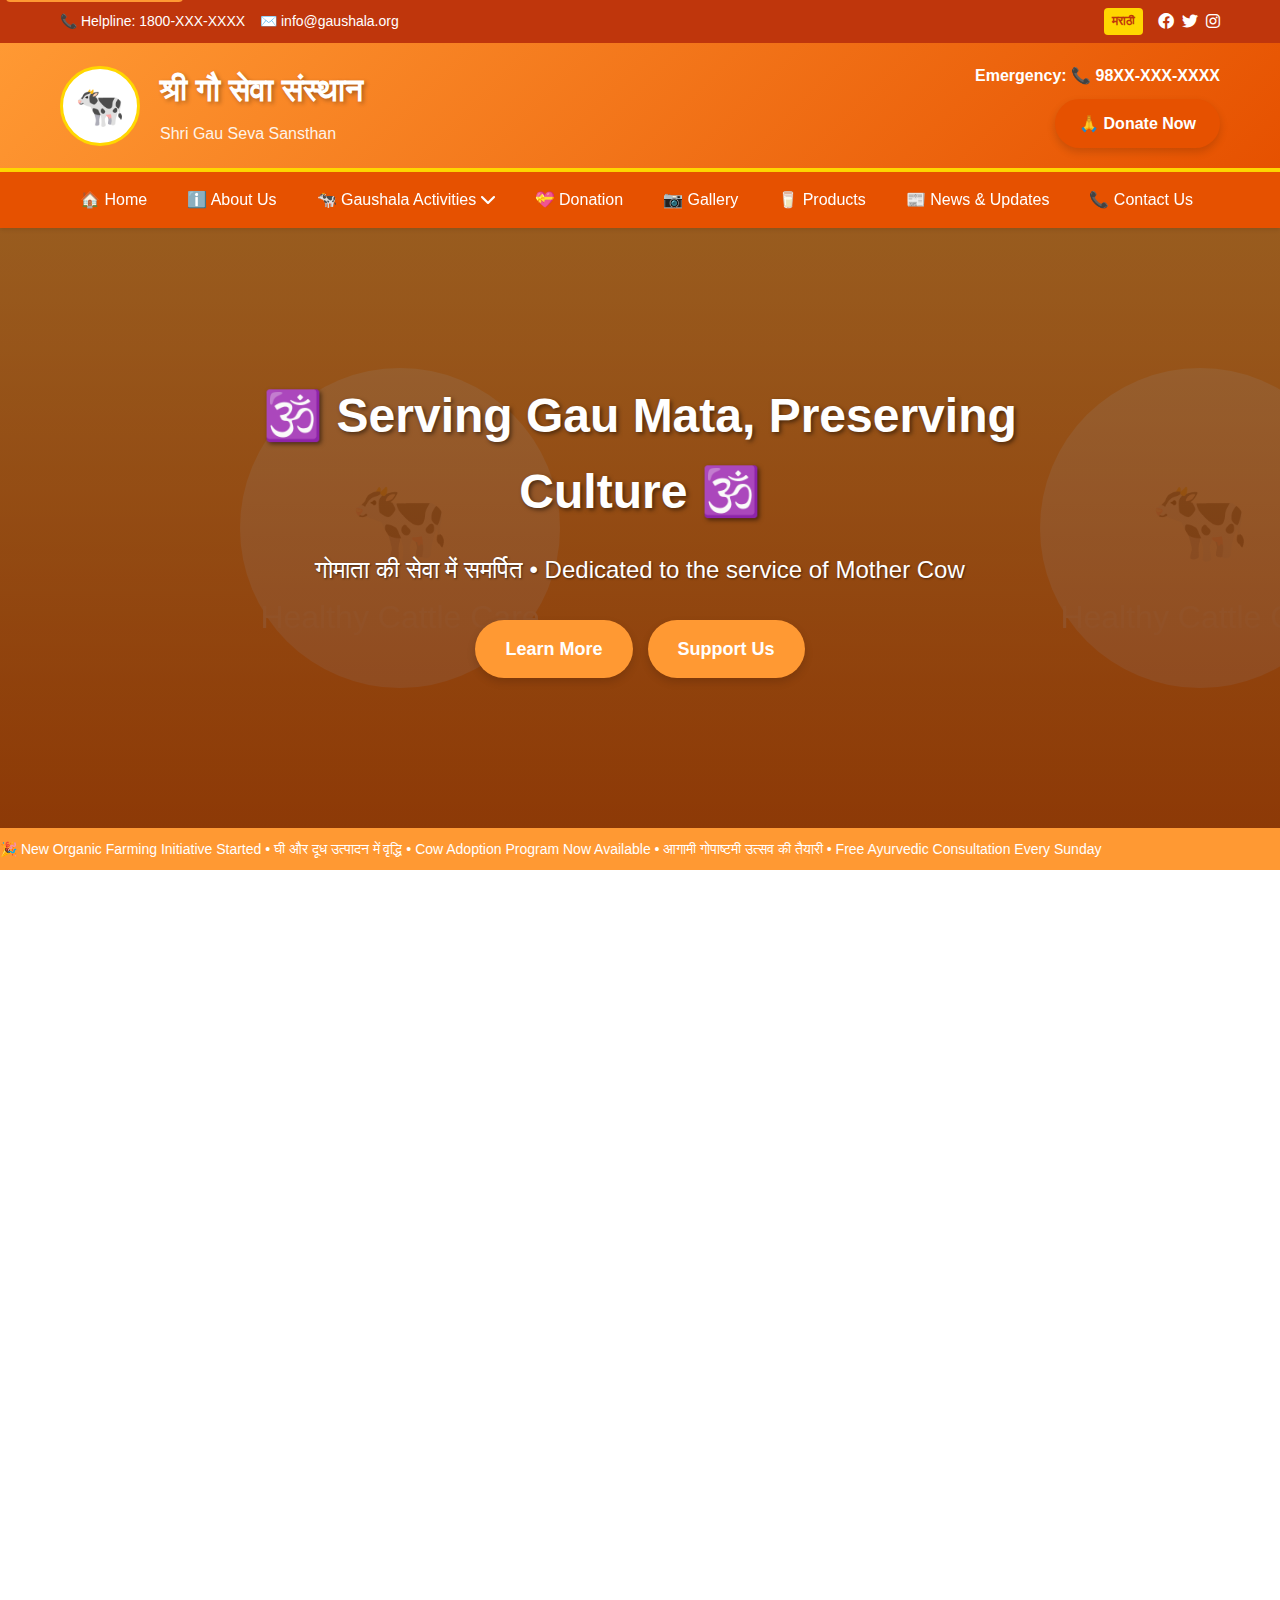
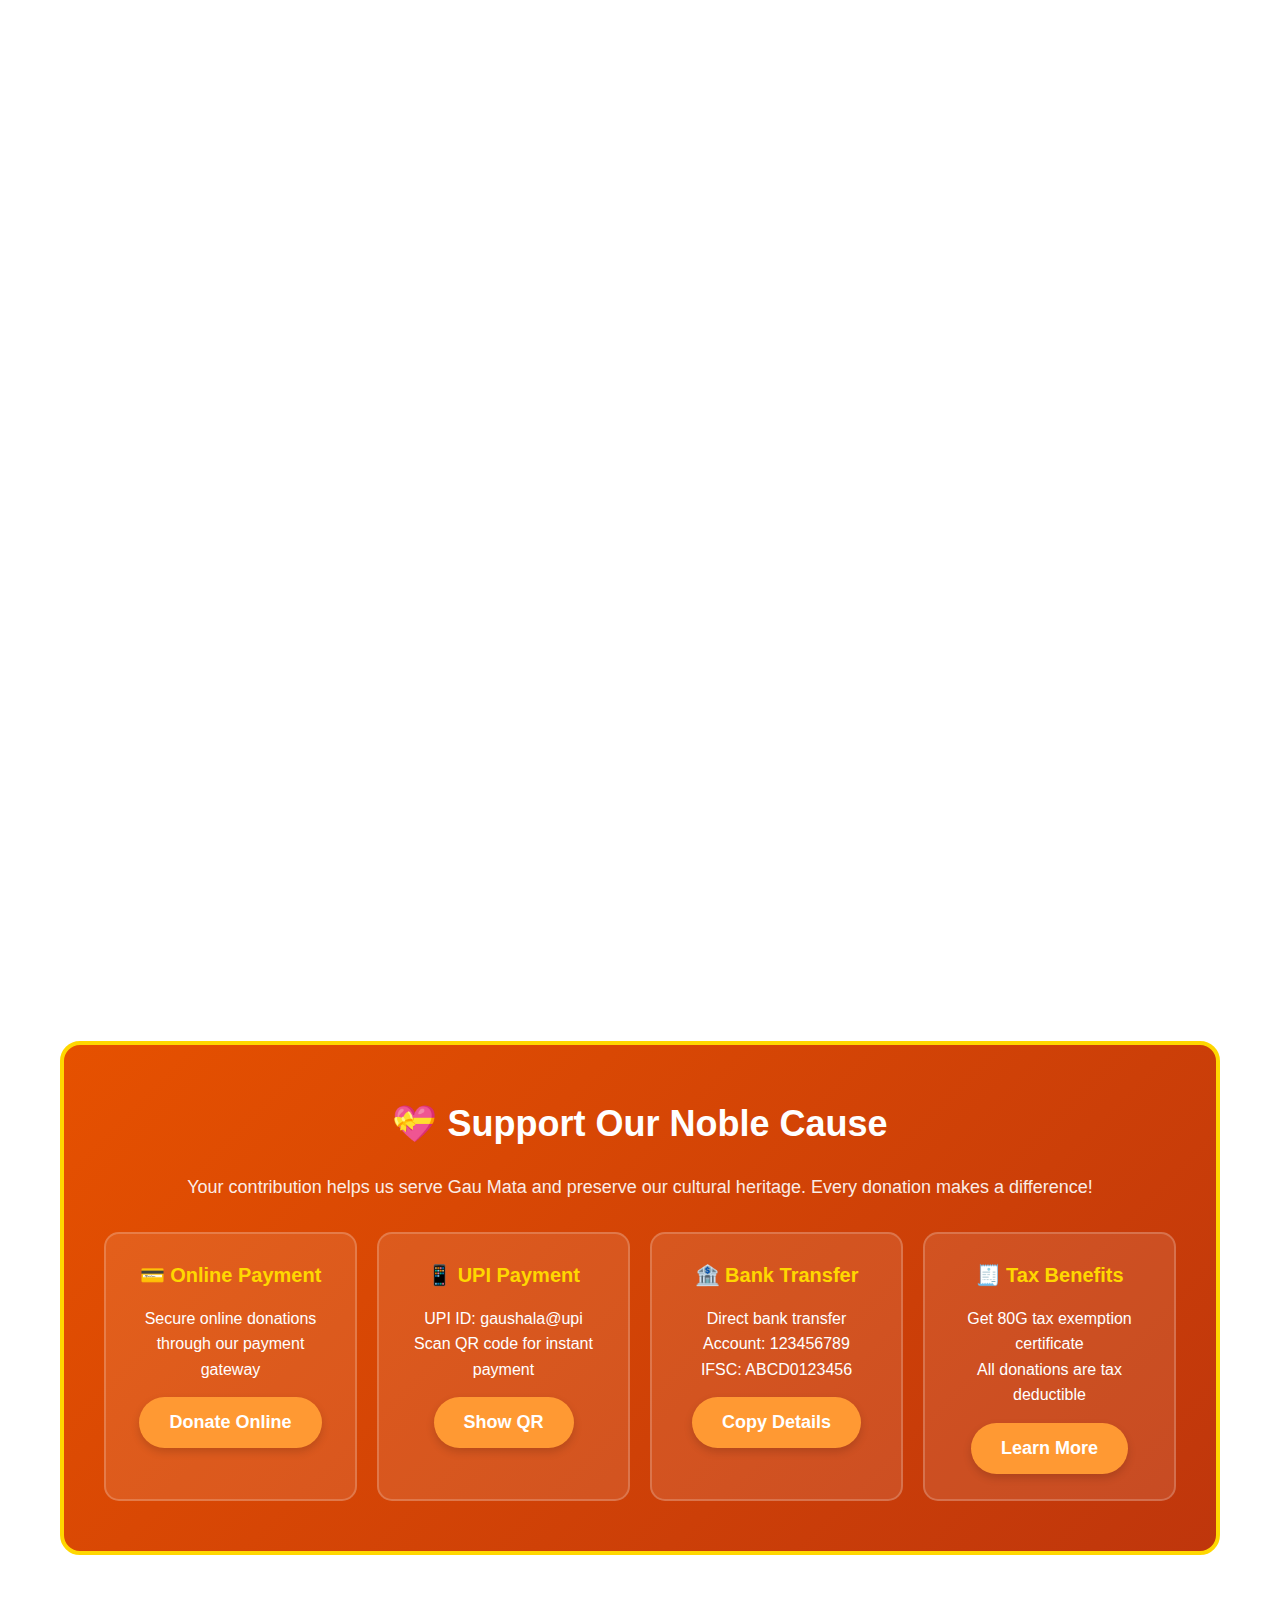
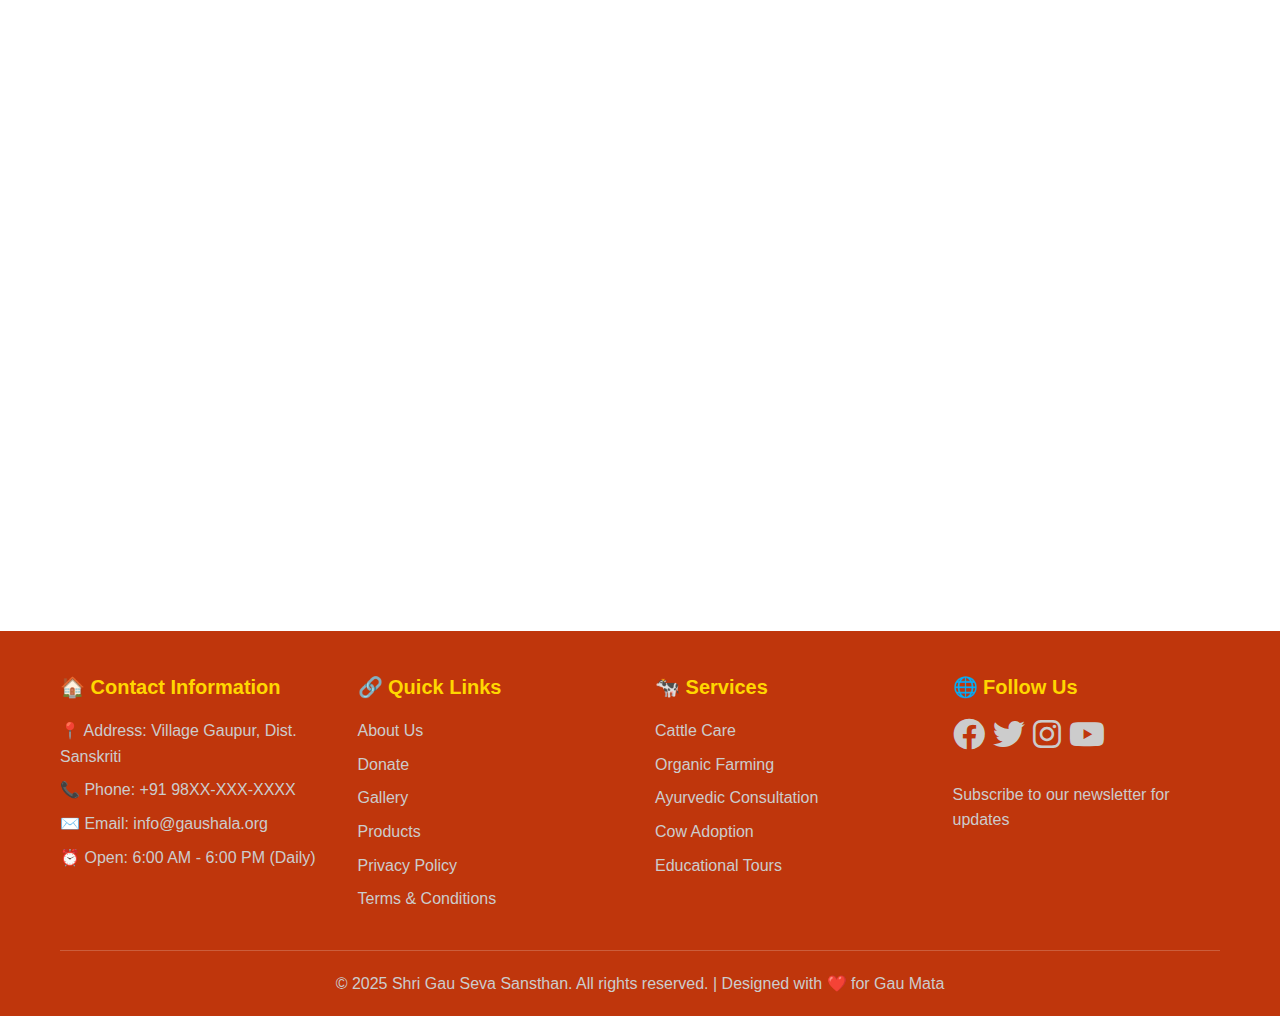
<file: index.html>
<!DOCTYPE html>
<html lang="en">
<head>
    <meta charset="UTF-8">
    <meta name="viewport" content="width=device-width, initial-scale=1.0">
    <title>Shri Gau Seva Sansthan - Goshala</title>
    <link href="https://cdnjs.cloudflare.com/ajax/libs/font-awesome/6.0.0/css/all.min.css" rel="stylesheet">
    <link rel="stylesheet" href="style.css">
</head>
<body>
    <!-- Skip to Content -->
    <a href="#main-content" class="skip-link">Skip to main content</a>

    <!-- Top Strip -->
    <div class="top-strip">
        <div class="container">
            <div class="left">
                <span class="contact-item">📞 Helpline: 1800-XXX-XXXX</span>
                <span class="contact-item">✉️ info@gaushala.org</span>
            </div>
            <div class="right">
                <a href="#" class="language-switch">मराठी</a>
                <div class="social-icons">
                    <a href="#" aria-label="Facebook"><i class="fab fa-facebook"></i></a>
                    <a href="#" aria-label="Twitter"><i class="fab fa-twitter"></i></a>
                    <a href="#" aria-label="Instagram"><i class="fab fa-instagram"></i></a>
                </div>
            </div>
        </div>
    </div>

    <!-- Header -->
    <header class="header">
        <div class="container">
            <div class="logo-section">
                <div class="logo">🐄</div>
                <div class="org-name">
                    <h1>श्री गौ सेवा संस्थान</h1>
                    <p>Shri Gau Seva Sansthan</p>
                </div>
            </div>
            <div class="header-right">
                <div class="helpline">Emergency: 📞 98XX-XXX-XXXX</div>
                <a href="#donation" class="donate-btn">🙏 Donate Now</a>
            </div>
        </div>
    </header>

    <!-- Navigation -->
    <nav class="navbar">
        <div class="container">
            <button class="mobile-toggle" aria-label="Toggle menu">
                <span></span>
                <span></span>
                <span></span>
            </button>
            <ul class="nav-menu">
                <li class="nav-item"><a href="#home" class="nav-link">🏠 Home</a></li>
                <li class="nav-item"><a href="#about" class="nav-link">ℹ️ About Us</a></li>
                <li class="nav-item dropdown-parent">
                    <a href="#activities" class="nav-link">🐄 Gaushala Activities <i class="fas fa-chevron-down"></i></a>
                    <div class="dropdown">
                        <a href="#cattle-care" class="nav-link">Cattle Care</a>
                        <a href="#organic-farming" class="nav-link">Organic Farming</a>
                        <a href="#ayurveda" class="nav-link">Ayurveda</a>
                        <a href="#research" class="nav-link">Research</a>
                    </div>
                </li>
                <li class="nav-item"><a href="#donation" class="nav-link">💝 Donation</a></li>
                <li class="nav-item"><a href="#gallery" class="nav-link">📷 Gallery</a></li>
                <li class="nav-item"><a href="#products" class="nav-link">🥛 Products</a></li>
                <li class="nav-item"><a href="#news" class="nav-link">📰 News & Updates</a></li>
                <li class="nav-item"><a href="#contact" class="nav-link">📞 Contact Us</a></li>
            </ul>
        </div>
    </nav>

    <!-- Hero Section -->
    <section class="hero" id="home">
        <div class="hero-slider">
            <div class="hero-slide active"></div>
            <div class="hero-slide"></div>
            <div class="hero-slide"></div>
        </div>
        <div class="hero-content">
            <h2>🕉️ Serving Gau Mata, Preserving Culture 🕉️</h2>
            <p>गोमाता की सेवा में समर्पित • Dedicated to the service of Mother Cow</p>
            <div class="hero-buttons">
                <a href="#about" class="hero-btn">Learn More</a>
                <a href="#donation" class="hero-btn">Support Us</a>
            </div>
        </div>
    </section>

    <!-- News Ticker -->
    <div class="news-ticker">
        <div class="ticker-content">
            <div class="ticker-item">🎉 New Organic Farming Initiative Started • घी और दूध उत्पादन में वृद्धि • Cow Adoption Program Now Available • आगामी गोपाष्टमी उत्सव की तैयारी • Free Ayurvedic Consultation Every Sunday</div>
        </div>
    </div>

    <!-- Main Content -->
    <main class="main-content" id="main-content">
        <!-- About Section -->
        <section class="section" id="about">
            <h2 class="section-title">🕉️ About Our Goshala</h2>
            <div class="about-content">
                <div class="about-text">
                    <p>स्थापित 1985 में, हमारी गोशाला भारतीय संस्कृति और गोमाता की सेवा के लिए समर्पित है। हम न केवल गायों की देखभाल करते हैं बल्कि पारंपरिक आयुर्वेदिक उत्पादों का उत्पादन भी करते हैं।</p>
                    <p>Established in 1985, our Goshala is dedicated to serving Indian culture and Mother Cow. We not only care for cattle but also produce traditional Ayurvedic products, promoting organic farming and sustainable living.</p>
                    <p><strong>Our Mission:</strong> To preserve the sacred bond between humans and cattle while promoting organic, sustainable agriculture and traditional Indian values through compassionate service.</p>
                </div>
                
                <div class="leadership-section">
                    <div class="leader-card">
                        <div class="leader-photo">👤</div>
                        <div class="leader-name">श्री राजेश शर्मा</div>
                        <div class="leader-title">Chairman & Founder</div>
                        <div class="leader-description">
                            With over 35 years of dedicated service to Gau Mata, Shri Rajesh Sharma established our Goshala with the vision of preserving traditional Indian values. A spiritual leader and advocate for organic farming, he has guided thousands towards the path of compassionate living and cow protection.
                        </div>
                    </div>
                    
                    <div class="leader-card">
                        <div class="leader-photo">👩</div>
                        <div class="leader-name">डॉ. सुनीता पटेल</div>
                        <div class="leader-title">Chief Veterinarian</div>
                        <div class="leader-description">
                            Dr. Sunita Patel brings 20 years of veterinary expertise to our Goshala. Specialized in cattle health and traditional Ayurvedic treatments, she ensures the highest standards of care for our cows. Her research in organic dairy farming has benefited numerous rural communities.
                        </div>
                    </div>
                    
                    <div class="leader-card">
                        <div class="leader-photo">👨</div>
                        <div class="leader-name">श्री अमित गुप्ता</div>
                        <div class="leader-title">Managing Director</div>
                        <div class="leader-description">
                            Shri Amit Gupta oversees the daily operations and community outreach programs. With an MBA in Rural Management and deep spiritual knowledge, he bridges modern management with traditional values, ensuring sustainable growth and community engagement in our mission.
                        </div>
                    </div>
                </div>
            </div>
        </section>

        <!-- Gallery Section -->
        <section class="section" id="gallery">
            <h2 class="section-title">📷 Gallery</h2>
            <div class="gallery-grid">
                <div class="gallery-item" onclick="openModal(this)" tabindex="0" role="button" aria-label="View Healthy Cattle Care">
                    <div class="gallery-overlay">🐄 Healthy Cattle Care</div>
                </div>
                <div class="gallery-item" onclick="openModal(this)" tabindex="0" role="button" aria-label="View Organic Farm Fields">
                    <div class="gallery-overlay">🌱 Organic Farm Fields</div>
                </div>
                <div class="gallery-item" onclick="openModal(this)" tabindex="0" role="button" aria-label="View Daily Prayer Sessions">
                    <div class="gallery-overlay">🙏 Daily Prayer Sessions</div>
                </div>
                <div class="gallery-item" onclick="openModal(this)" tabindex="0" role="button" aria-label="View Community Volunteers">
                    <div class="gallery-overlay">👥 Community Volunteers</div>
                </div>
                <div class="gallery-item" onclick="openModal(this)" tabindex="0" role="button" aria-label="View Festival Celebrations">
                    <div class="gallery-overlay">🎉 Festival Celebrations</div>
                </div>
                <div class="gallery-item" onclick="openModal(this)" tabindex="0" role="button" aria-label="View Veterinary Services">
                    <div class="gallery-overlay">🏥 Veterinary Services</div>
                </div>
            </div>
        </section>

        <!-- Donation Section -->
        <section class="donation-section" id="donation">
            <h2 class="donation-title">💝 Support Our Noble Cause</h2>
            <p class="donation-subtitle">Your contribution helps us serve Gau Mata and preserve our cultural heritage. Every donation makes a difference!</p>
            
            <div class="donation-methods">
                <div class="donation-method">
                    <h4>💳 Online Payment</h4>
                    <p>Secure online donations through our payment gateway</p>
                    <button class="hero-btn" onclick="alert('Redirecting to payment gateway...')">Donate Online</button>
                </div>
                <div class="donation-method">
                    <h4>📱 UPI Payment</h4>
                    <p>UPI ID: gaushala@upi<br>Scan QR code for instant payment</p>
                    <button class="hero-btn" onclick="alert('Showing UPI QR Code...')">Show QR</button>
                </div>
                <div class="donation-method">
                    <h4>🏦 Bank Transfer</h4>
                    <p>Direct bank transfer<br>Account: 123456789<br>IFSC: ABCD0123456</p>
                    <button class="hero-btn" onclick="alert('Bank details copied!')">Copy Details</button>
                </div>
                <div class="donation-method">
                    <h4>🧾 Tax Benefits</h4>
                    <p>Get 80G tax exemption certificate<br>All donations are tax deductible</p>
                    <button class="hero-btn" onclick="alert('Tax certificate info...')">Learn More</button>
                </div>
            </div>
        </section>

        <!-- Products Section -->
        <section class="section" id="products">
            <h2 class="section-title">🥛 Our Organic Products</h2>
            <div class="products-grid">
                <div class="product-card">
                    <div class="product-icon">🥛</div>
                    <h3>Pure Cow Milk</h3>
                    <p>Fresh, organic milk from healthy, well-cared cattle. Rich in nutrients and completely natural.</p>
                    <button class="hero-btn product-btn">Order Now</button>
                </div>
                <div class="product-card">
                    <div class="product-icon">🧈</div>
                    <h3>Desi Ghee</h3>
                    <p>Traditional A2 ghee made using ancient methods. Pure, aromatic, and full of health benefits.</p>
                    <button class="hero-btn product-btn">Order Now</button>
                </div>
                <div class="product-card">
                    <div class="product-icon">🍯</div>
                    <h3>Organic Honey</h3>
                    <p>Pure honey from our organic farms. Natural sweetener with medicinal properties.</p>
                    <button class="hero-btn product-btn">Order Now</button>
                </div>
                <div class="product-card">
                    <div class="product-icon">🌿</div>
                    <h3>Ayurvedic Products</h3>
                    <p>Traditional medicines and health products made from cow-based ingredients and herbs.</p>
                    <button class="hero-btn product-btn">Order Now</button>
                </div>
            </div>
        </section>
    </main>

    <!-- Footer -->
    <footer class="footer" id="contact">
        <div class="container">
            <div class="footer-content">
                <div class="footer-section">
                    <h4>🏠 Contact Information</h4>
                    <p>📍 Address: Village Gaupur, Dist. Sanskriti</p>
                    <p>📞 Phone: +91 98XX-XXX-XXXX</p>
                    <p>✉️ Email: info@gaushala.org</p>
                    <p>⏰ Open: 6:00 AM - 6:00 PM (Daily)</p>
                </div>
                <div class="footer-section">
                    <h4>🔗 Quick Links</h4>
                    <a href="#about">About Us</a>
                    <a href="#donation">Donate</a>
                    <a href="#gallery">Gallery</a>
                    <a href="#products">Products</a>
                    <a href="#">Privacy Policy</a>
                    <a href="#">Terms & Conditions</a>
                </div>
                <div class="footer-section">
                    <h4>🐄 Services</h4>
                    <a href="#">Cattle Care</a>
                    <a href="#">Organic Farming</a>
                    <a href="#">Ayurvedic Consultation</a>
                    <a href="#">Cow Adoption</a>
                    <a href="#">Educational Tours</a>
                </div>
                <div class="footer-section">
                    <h4>🌐 Follow Us</h4>
                    <div class="social-icons">
                        <a href="#" aria-label="Facebook"><i class="fab fa-facebook fa-2x"></i></a>
                        <a href="#" aria-label="Twitter"><i class="fab fa-twitter fa-2x"></i></a>
                        <a href="#" aria-label="Instagram"><i class="fab fa-instagram fa-2x"></i></a>
                        <a href="#" aria-label="YouTube"><i class="fab fa-youtube fa-2x"></i></a>
                    </div>
                    <p class="newsletter-text">Subscribe to our newsletter for updates</p>
                </div>
            </div>
            <div class="footer-bottom">
                <p>&copy; 2025 Shri Gau Seva Sansthan. All rights reserved. | Designed with ❤️ for Gau Mata</p>
            </div>
        </div>
    </footer>

    <!-- Modal for Gallery -->
    <div id="imageModal" class="modal" role="dialog" aria-labelledby="modalTitle" aria-hidden="true">
        <span class="close" onclick="closeModal()" aria-label="Close modal">&times;</span>
        <div class="modal-content" id="modalImage"></div>
    </div>

    <script src="script.js"></script>
</body>
</html>
</file>
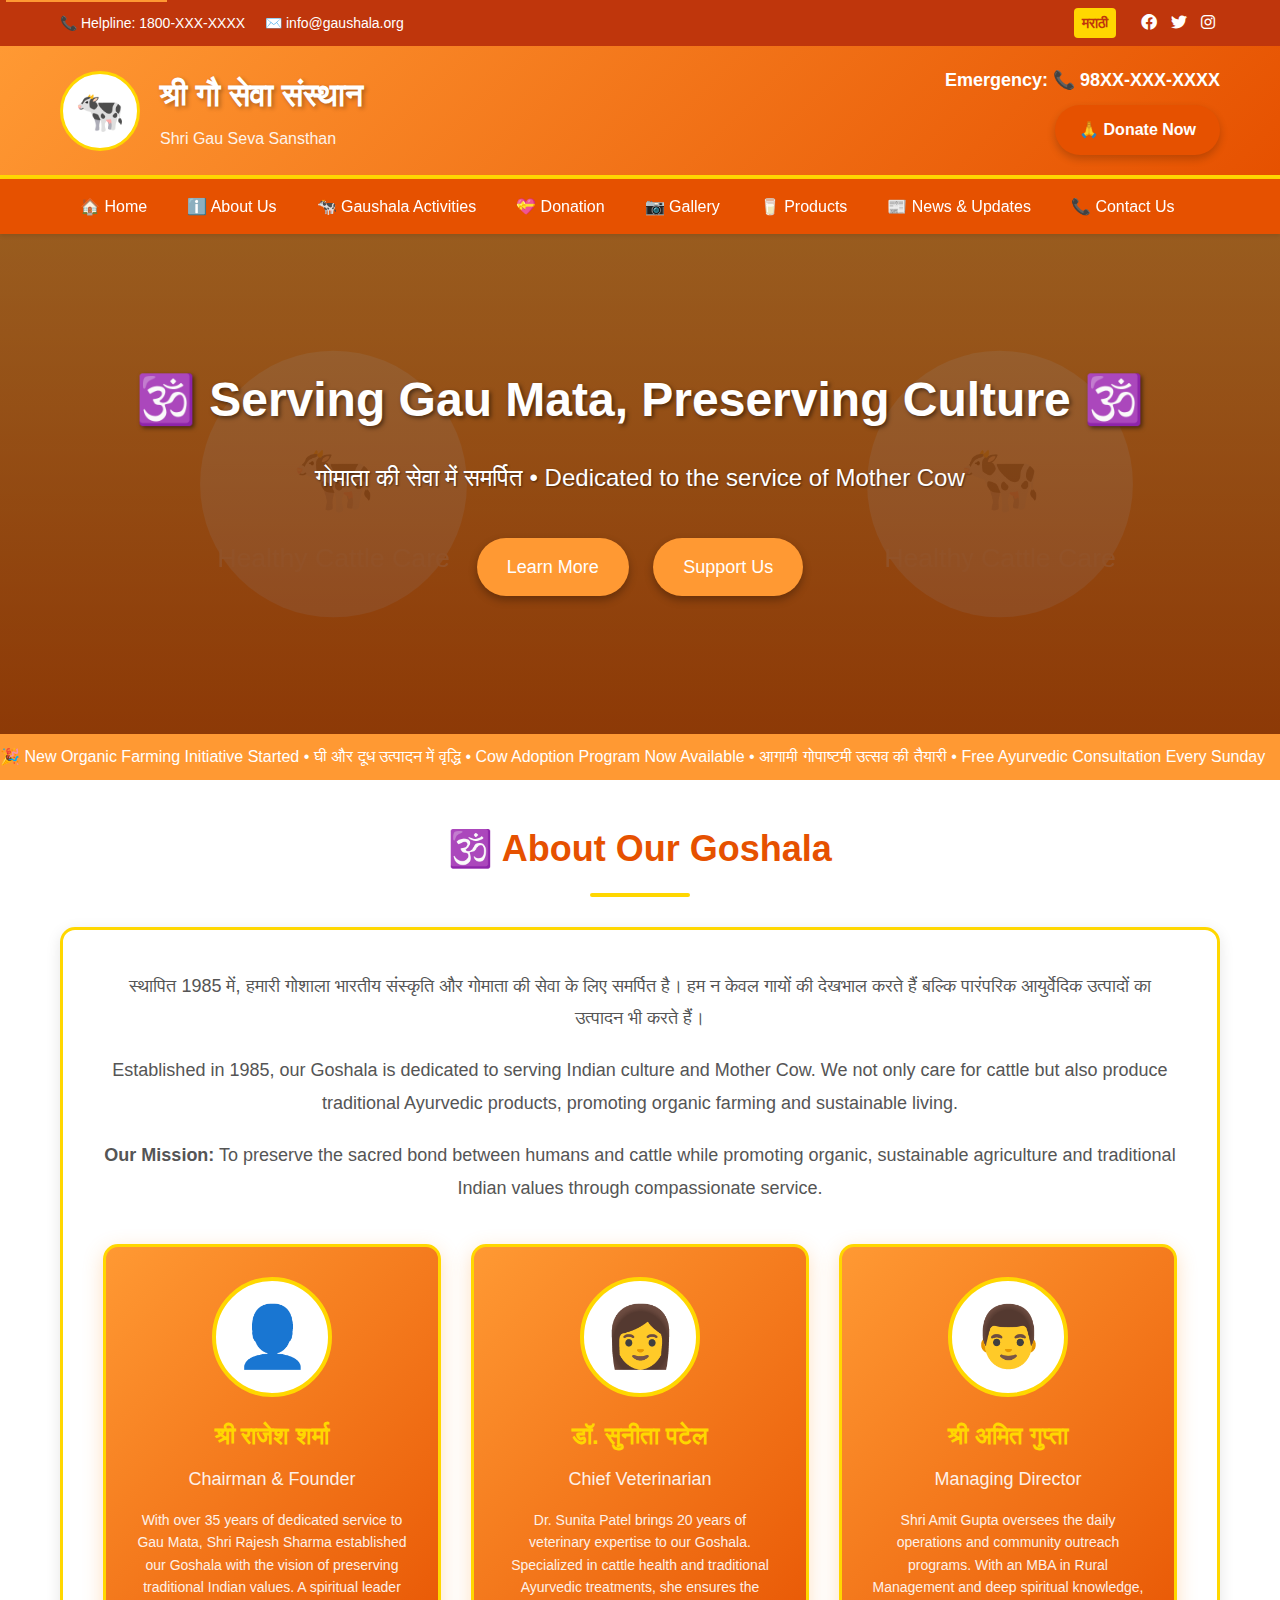
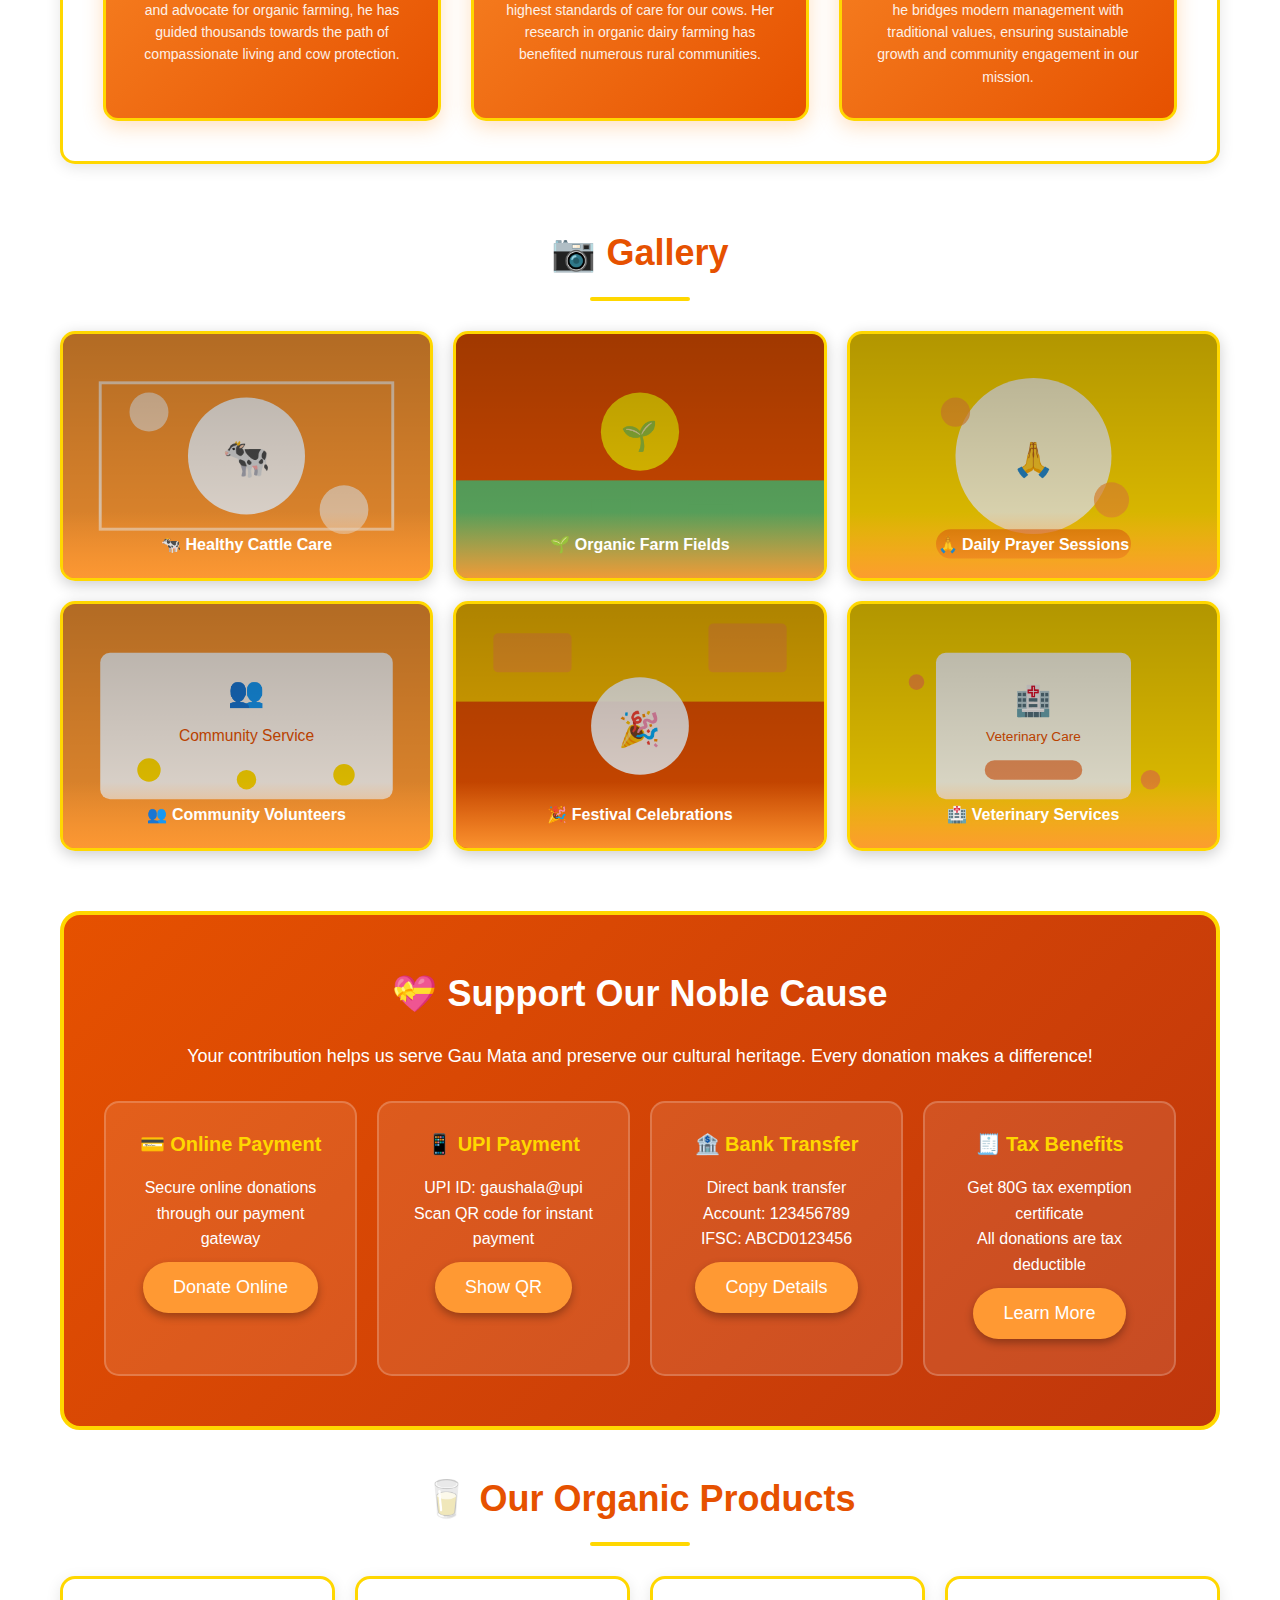
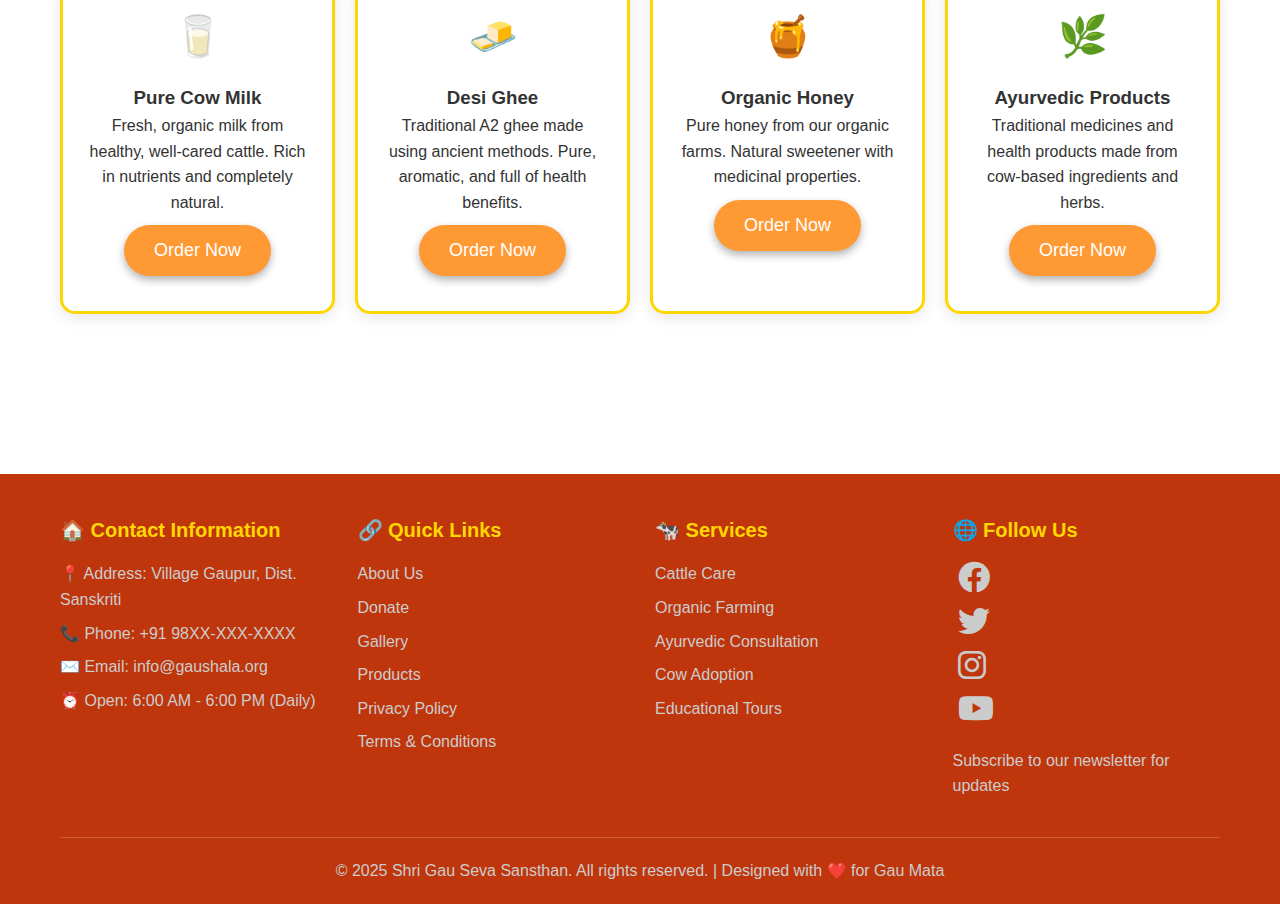
<file: index1.html>
<!DOCTYPE html>
<html lang="en">
<head>
    <meta charset="UTF-8">
    <meta name="viewport" content="width=device-width, initial-scale=1.0">
    <title>Shri Gau Seva Sansthan - Goshala</title>
    <link href="https://cdnjs.cloudflare.com/ajax/libs/font-awesome/6.0.0/css/all.min.css" rel="stylesheet">
    <style>
        * {
            margin: 0;
            padding: 0;
            box-sizing: border-box;
        }

        :root {
            --saffron: #FF9933;
            --orange: #E65100;
            --white: #FFFFFF;
            --gold: #FFD700;
            --gold-dark: #FBC02D;
            --dark-orange: #BF360C;
        }

        body {
            font-family: 'Arial', sans-serif;
            line-height: 1.6;
            color: #333;
            background-color: var(--white);
        }

        /* Skip to content - Accessibility */
        .skip-link {
            position: absolute;
            top: -40px;
            left: 6px;
            background: var(--saffron);
            color: white;
            padding: 8px;
            text-decoration: none;
            transition: top 0.3s;
            z-index: 1000;
        }

        .skip-link:focus {
            top: 6px;
        }

        /* Top Strip */
        .top-strip {
            background: var(--dark-orange);
            color: white;
            padding: 8px 0;
            font-size: 14px;
        }

        .top-strip .container {
            max-width: 1200px;
            margin: 0 auto;
            display: flex;
            justify-content: space-between;
            align-items: center;
            padding: 0 20px;
        }

        .top-strip .left {
            display: flex;
            gap: 20px;
            align-items: center;
        }

        .top-strip .right {
            display: flex;
            gap: 20px;
            align-items: center;
        }

        .language-switch {
            background: var(--gold);
            padding: 4px 8px;
            border-radius: 4px;
            text-decoration: none;
            color: var(--dark-orange);
            font-weight: bold;
        }

        .social-icons a {
            color: white;
            margin: 0 5px;
            font-size: 16px;
        }

        .social-icons a:hover {
            color: var(--gold);
        }

        /* Header */
        .header {
            background: linear-gradient(135deg, var(--saffron), var(--orange));
            color: white;
            padding: 20px 0;
            border-bottom: 4px solid var(--gold);
        }

        .header .container {
            max-width: 1200px;
            margin: 0 auto;
            display: flex;
            justify-content: space-between;
            align-items: center;
            padding: 0 20px;
        }

        .logo-section {
            display: flex;
            align-items: center;
            gap: 20px;
        }

        .logo {
            width: 80px;
            height: 80px;
            background: white;
            border-radius: 50%;
            display: flex;
            align-items: center;
            justify-content: center;
            font-size: 40px;
            color: var(--saffron);
            border: 3px solid var(--gold);
        }

        .org-name h1 {
            font-size: 32px;
            margin-bottom: 5px;
            text-shadow: 2px 2px 4px rgba(0,0,0,0.3);
        }

        .org-name p {
            font-size: 16px;
            opacity: 0.9;
        }

        .header-right {
            text-align: right;
        }

        .helpline {
            font-size: 18px;
            font-weight: bold;
            margin-bottom: 10px;
        }

        .donate-btn {
            background: var(--orange);
            color: white;
            padding: 12px 24px;
            border: none;
            border-radius: 25px;
            font-size: 16px;
            font-weight: bold;
            cursor: pointer;
            text-decoration: none;
            display: inline-block;
            box-shadow: 0 4px 8px rgba(0,0,0,0.2);
            transition: all 0.3s;
        }

        .donate-btn:hover {
            background: var(--dark-orange);
            transform: translateY(-2px);
        }

        /* Navigation */
        .navbar {
            background: var(--orange);
            box-shadow: 0 2px 4px rgba(0,0,0,0.1);
            position: sticky;
            top: 0;
            z-index: 100;
        }

        .navbar .container {
            max-width: 1200px;
            margin: 0 auto;
            padding: 0 20px;
        }

        .nav-menu {
            display: flex;
            list-style: none;
            margin: 0;
            padding: 0;
        }

        .nav-item {
            position: relative;
        }

        .nav-link {
            display: block;
            padding: 15px 20px;
            color: white;
            text-decoration: none;
            transition: background 0.3s;
            font-weight: 500;
        }

        .nav-link:hover {
            background: rgba(255,255,255,0.1);
        }

        .dropdown {
            position: absolute;
            top: 100%;
            left: 0;
            background: var(--dark-orange);
            min-width: 200px;
            box-shadow: 0 4px 8px rgba(0,0,0,0.2);
            display: none;
            z-index: 1000;
        }

        .nav-item:hover .dropdown {
            display: block;
        }

        .dropdown .nav-link {
            padding: 12px 20px;
            border-bottom: 1px solid rgba(255,255,255,0.1);
        }

        /* Hero Section */
        .hero {
            position: relative;
            height: 500px;
            overflow: hidden;
            display: flex;
            align-items: center;
            justify-content: center;
        }

        .hero-slider {
            position: absolute;
            top: 0;
            left: 0;
            width: 100%;
            height: 100%;
            z-index: 1;
        }

        .hero-slide {
            position: absolute;
            top: 0;
            left: 0;
            width: 100%;
            height: 100%;
            opacity: 0;
            transition: opacity 1s ease-in-out;
            background-size: cover;
            background-position: center;
            background-repeat: no-repeat;
        }

        .hero-slide.active {
            opacity: 1;
        }

        .hero-slide::before {
            content: '';
            position: absolute;
            top: 0;
            left: 0;
            width: 100%;
            height: 100%;
            background: linear-gradient(rgba(0,0,0,0.4), rgba(0,0,0,0.4));
            z-index: 1;
        }

        .hero-slide:nth-child(1) {
            background: linear-gradient(rgba(255,153,51,0.8), rgba(230,81,0,0.8)), 
                        url('data:image/svg+xml,<svg xmlns="http://www.w3.org/2000/svg" viewBox="0 0 400 300"><rect width="400" height="300" fill="%23FF9933"/><circle cx="200" cy="150" r="80" fill="white" opacity="0.8"/><text x="200" y="160" text-anchor="middle" fill="%23E65100" font-size="40" font-family="Arial">🐄</text><text x="200" y="200" text-anchor="middle" fill="white" font-size="16" font-family="Arial">Healthy Cattle Care</text></svg>');
        }

        .hero-slide:nth-child(2) {
            background: linear-gradient(rgba(255,153,51,0.8), rgba(230,81,0,0.8)), 
                        url('data:image/svg+xml,<svg xmlns="http://www.w3.org/2000/svg" viewBox="0 0 400 300"><rect width="400" height="300" fill="%23E65100"/><circle cx="200" cy="150" r="80" fill="white" opacity="0.8"/><text x="200" y="160" text-anchor="middle" fill="%23FF9933" font-size="40" font-family="Arial">🌱</text><text x="200" y="200" text-anchor="middle" fill="white" font-size="16" font-family="Arial">Organic Farming</text></svg>');
        }

        .hero-slide:nth-child(3) {
            background: linear-gradient(rgba(255,153,51,0.8), rgba(230,81,0,0.8)), 
                        url('data:image/svg+xml,<svg xmlns="http://www.w3.org/2000/svg" viewBox="0 0 400 300"><rect width="400" height="300" fill="%23FFD700"/><circle cx="200" cy="150" r="80" fill="white" opacity="0.8"/><text x="200" y="160" text-anchor="middle" fill="%23E65100" font-size="40" font-family="Arial">🙏</text><text x="200" y="200" text-anchor="middle" fill="white" font-size="16" font-family="Arial">Daily Prayers</text></svg>');
        }

        .hero-content {
            position: relative;
            z-index: 10;
            text-align: center;
            color: white;
        }

        .hero h2 {
            font-size: 48px;
            margin-bottom: 20px;
            text-shadow: 2px 2px 4px rgba(0,0,0,0.5);
        }

        .hero p {
            font-size: 24px;
            margin-bottom: 30px;
            text-shadow: 1px 1px 2px rgba(0,0,0,0.5);
        }

        .hero-btn {
            background: var(--saffron);
            color: white;
            padding: 15px 30px;
            border: none;
            border-radius: 30px;
            font-size: 18px;
            cursor: pointer;
            text-decoration: none;
            display: inline-block;
            margin: 10px;
            transition: all 0.3s;
            box-shadow: 0 4px 8px rgba(0,0,0,0.3);
        }

        .hero-btn:hover {
            transform: translateY(-2px);
            box-shadow: 0 6px 12px rgba(0,0,0,0.4);
        }

        /* News Ticker */
        .news-ticker {
            background: var(--saffron);
            color: white;
            padding: 10px 0;
            overflow: hidden;
        }

        .ticker-content {
            display: flex;
            animation: scroll 30s linear infinite;
        }

        .ticker-item {
            white-space: nowrap;
            padding-right: 50px;
            font-weight: 500;
        }

        @keyframes scroll {
            0% { transform: translateX(100%); }
            100% { transform: translateX(-100%); }
        }

        /* Main Content */
        .main-content {
            max-width: 1200px;
            margin: 0 auto;
            padding: 40px 20px;
        }

        .section {
            margin-bottom: 60px;
        }

        .section-title {
            font-size: 36px;
            color: var(--orange);
            text-align: center;
            margin-bottom: 30px;
            position: relative;
        }

        .section-title::after {
            content: '';
            display: block;
            width: 100px;
            height: 4px;
            background: var(--gold);
            margin: 15px auto;
            border-radius: 2px;
        }

        /* About Section */
        .about-content {
            background: white;
            padding: 40px;
            border-radius: 15px;
            box-shadow: 0 4px 15px rgba(0,0,0,0.1);
            border: 3px solid var(--gold);
            margin-bottom: 40px;
        }

        .about-text {
            text-align: center;
            margin-bottom: 40px;
        }

        .about-text p {
            font-size: 18px;
            line-height: 1.8;
            margin-bottom: 20px;
            color: #555;
        }

        .leadership-section {
            display: grid;
            grid-template-columns: repeat(auto-fit, minmax(300px, 1fr));
            gap: 30px;
            margin-top: 40px;
        }

        .leader-card {
            background: linear-gradient(135deg, var(--saffron), var(--orange));
            color: white;
            padding: 30px;
            border-radius: 15px;
            text-align: center;
            box-shadow: 0 6px 20px rgba(255,153,51,0.3);
            border: 3px solid var(--gold);
            transition: transform 0.3s;
        }

        .leader-card:hover {
            transform: translateY(-5px);
        }

        .leader-photo {
            width: 120px;
            height: 120px;
            border-radius: 50%;
            background: white;
            display: flex;
            align-items: center;
            justify-content: center;
            margin: 0 auto 20px;
            font-size: 60px;
            color: var(--orange);
            border: 4px solid var(--gold);
        }

        .leader-name {
            font-size: 24px;
            font-weight: bold;
            margin-bottom: 10px;
            color: var(--gold);
        }

        .leader-title {
            font-size: 18px;
            margin-bottom: 15px;
            opacity: 0.9;
        }

        .leader-description {
            font-size: 14px;
            line-height: 1.6;
            opacity: 0.9;
        }

        /* Gallery */
        .gallery-grid {
            display: grid;
            grid-template-columns: repeat(auto-fit, minmax(300px, 1fr));
            gap: 20px;
            margin-top: 30px;
        }

        .gallery-item {
            position: relative;
            height: 250px;
            background-size: cover;
            background-position: center;
            border-radius: 15px;
            overflow: hidden;
            cursor: pointer;
            transition: transform 0.3s;
            box-shadow: 0 4px 15px rgba(0,0,0,0.2);
            border: 3px solid var(--gold);
        }

        .gallery-item:hover {
            transform: scale(1.05);
        }

        .gallery-item::before {
            content: '';
            position: absolute;
            top: 0;
            left: 0;
            width: 100%;
            height: 100%;
            background: linear-gradient(rgba(0,0,0,0.3), rgba(0,0,0,0.1));
            z-index: 1;
        }

        .gallery-overlay {
            position: absolute;
            bottom: 0;
            left: 0;
            right: 0;
            background: linear-gradient(transparent, rgba(255,153,51,0.9));
            color: white;
            padding: 20px;
            text-align: center;
            font-weight: bold;
            z-index: 2;
        }

        /* Specific gallery item backgrounds */
        .gallery-item:nth-child(1) {
            background-image: url('data:image/svg+xml,<svg xmlns="http://www.w3.org/2000/svg" viewBox="0 0 400 250"><rect width="400" height="250" fill="%23FF9933"/><circle cx="200" cy="125" r="60" fill="white" opacity="0.9"/><text x="200" y="140" text-anchor="middle" fill="%23E65100" font-size="40" font-family="Arial">🐄</text><rect x="50" y="50" width="300" height="150" fill="none" stroke="white" stroke-width="3" opacity="0.7"/><circle cx="100" cy="80" r="20" fill="white" opacity="0.6"/><circle cx="300" cy="180" r="25" fill="white" opacity="0.6"/></svg>');
        }

        .gallery-item:nth-child(2) {
            background-image: url('data:image/svg+xml,<svg xmlns="http://www.w3.org/2000/svg" viewBox="0 0 400 250"><rect width="400" height="250" fill="%23E65100"/><rect x="0" y="150" width="400" height="100" fill="%2366BB6A"/><circle cx="200" cy="100" r="40" fill="%23FFD700"/><text x="200" y="115" text-anchor="middle" fill="%23E65100" font-size="30" font-family="Arial">🌱</text><rect x="50" y="180" width="50" height="60" fill="%2366BB6A"/><rect x="150" y="170" width="40" height="70" fill="%2366BB6A"/><rect x="250" y="175" width="45" height="65" fill="%2366BB6A"/></svg>');
        }

        .gallery-item:nth-child(3) {
            background-image: url('data:image/svg+xml,<svg xmlns="http://www.w3.org/2000/svg" viewBox="0 0 400 250"><rect width="400" height="250" fill="%23FFD700"/><circle cx="200" cy="125" r="80" fill="white" opacity="0.8"/><text x="200" y="140" text-anchor="middle" fill="%23E65100" font-size="35" font-family="Arial">🙏</text><circle cx="120" cy="80" r="15" fill="%23FF9933" opacity="0.7"/><circle cx="280" cy="170" r="18" fill="%23FF9933" opacity="0.7"/><rect x="100" y="200" width="200" height="30" fill="%23E65100" opacity="0.6" rx="15"/></svg>');
        }

        .gallery-item:nth-child(4) {
            background-image: url('data:image/svg+xml,<svg xmlns="http://www.w3.org/2000/svg" viewBox="0 0 400 250"><rect width="400" height="250" fill="%23FF9933"/><rect x="50" y="50" width="300" height="150" fill="white" opacity="0.9" rx="10"/><text x="200" y="100" text-anchor="middle" fill="%23E65100" font-size="30" font-family="Arial">👥</text><text x="200" y="140" text-anchor="middle" fill="%23E65100" font-size="16" font-family="Arial">Community Service</text><circle cx="100" cy="170" r="12" fill="%23FFD700"/><circle cx="200" cy="180" r="10" fill="%23FFD700"/><circle cx="300" cy="175" r="11" fill="%23FFD700"/></svg>');
        }

        .gallery-item:nth-child(5) {
            background-image: url('data:image/svg+xml,<svg xmlns="http://www.w3.org/2000/svg" viewBox="0 0 400 250"><rect width="400" height="250" fill="%23E65100"/><rect x="0" y="0" width="400" height="100" fill="%23FFD700" opacity="0.8"/><circle cx="200" cy="125" r="50" fill="white" opacity="0.9"/><text x="200" y="140" text-anchor="middle" fill="%23E65100" font-size="35" font-family="Arial">🎉</text><rect x="50" y="30" width="80" height="40" fill="%23FF9933" opacity="0.7" rx="5"/><rect x="270" y="20" width="80" height="50" fill="%23FF9933" opacity="0.7" rx="5"/></svg>');
        }

        .gallery-item:nth-child(6) {
            background-image: url('data:image/svg+xml,<svg xmlns="http://www.w3.org/2000/svg" viewBox="0 0 400 250"><rect width="400" height="250" fill="%23FFD700"/><rect x="100" y="50" width="200" height="150" fill="white" opacity="0.9" rx="10"/><text x="200" y="110" text-anchor="middle" fill="%23E65100" font-size="30" font-family="Arial">🏥</text><text x="200" y="140" text-anchor="middle" fill="%23E65100" font-size="14" font-family="Arial">Veterinary Care</text><circle cx="80" cy="80" r="8" fill="%23FF9933"/><circle cx="320" cy="180" r="10" fill="%23FF9933"/><rect x="150" y="160" width="100" height="20" fill="%23E65100" opacity="0.6" rx="10"/></svg>');
        }

        /* Donation Section */
        .donation-section {
            background: linear-gradient(135deg, var(--orange), var(--dark-orange));
            color: white;
            padding: 50px 40px;
            border-radius: 20px;
            text-align: center;
            margin: 40px 0;
            border: 4px solid var(--gold);
        }

        .donation-methods {
            display: grid;
            grid-template-columns: repeat(auto-fit, minmax(250px, 1fr));
            gap: 20px;
            margin-top: 30px;
        }

        .donation-method {
            background: rgba(255,255,255,0.1);
            padding: 25px;
            border-radius: 15px;
            border: 2px solid rgba(255,255,255,0.2);
        }

        .donation-method h4 {
            font-size: 20px;
            margin-bottom: 15px;
            color: var(--gold);
        }

        /* Products Section */
        .products-grid {
            display: grid;
            grid-template-columns: repeat(auto-fit, minmax(250px, 1fr));
            gap: 20px;
            margin-top: 30px;
        }

        .product-card {
            background: white;
            padding: 25px;
            border-radius: 15px;
            box-shadow: 0 4px 15px rgba(0,0,0,0.1);
            text-align: center;
            border: 3px solid var(--gold);
            transition: transform 0.3s;
        }

        .product-card:hover {
            transform: translateY(-5px);
            border-color: var(--saffron);
        }

        .product-icon {
            font-size: 40px;
            color: var(--orange);
            margin-bottom: 15px;
        }

        /* Footer */
        .footer {
            background: var(--dark-orange);
            color: white;
            padding: 40px 0 20px;
            margin-top: 60px;
        }

        .footer .container {
            max-width: 1200px;
            margin: 0 auto;
            padding: 0 20px;
        }

        .footer-content {
            display: grid;
            grid-template-columns: repeat(auto-fit, minmax(250px, 1fr));
            gap: 30px;
            margin-bottom: 30px;
        }

        .footer-section h4 {
            color: var(--gold);
            margin-bottom: 15px;
            font-size: 20px;
        }

        .footer-section p, .footer-section a {
            color: #ccc;
            text-decoration: none;
            margin-bottom: 8px;
            display: block;
        }

        .footer-section a:hover {
            color: var(--gold);
        }

        .footer-bottom {
            text-align: center;
            padding-top: 20px;
            border-top: 1px solid rgba(255,255,255,0.2);
            color: #ccc;
        }

        /* Mobile Responsive */
        @media (max-width: 768px) {
            .header .container {
                flex-direction: column;
                text-align: center;
                gap: 20px;
            }

            .nav-menu {
                flex-direction: column;
            }

            .hero h2 {
                font-size: 32px;
            }

            .hero p {
                font-size: 18px;
            }

            .top-strip .container {
                flex-direction: column;
                gap: 10px;
            }

            .gallery-grid {
                grid-template-columns: 1fr;
            }
        }

        /* Modal for Gallery */
        .modal {
            display: none;
            position: fixed;
            z-index: 1000;
            left: 0;
            top: 0;
            width: 100%;
            height: 100%;
            background-color: rgba(0,0,0,0.9);
        }

        .modal-content {
            margin: 15% auto;
            display: block;
            width: 80%;
            max-width: 700px;
            animation: zoom 0.3s;
        }

        .close {
            position: absolute;
            top: 15px;
            right: 35px;
            color: white;
            font-size: 40px;
            font-weight: bold;
            cursor: pointer;
        }

        @keyframes zoom {
            from {transform: scale(0)}
            to {transform: scale(1)}
        }
    </style>
</head>
<body>
    <!-- Skip to Content -->
    <a href="#main-content" class="skip-link">Skip to main content</a>

    <!-- Top Strip -->
    <div class="top-strip">
        <div class="container">
            <div class="left">
                <span>📞 Helpline: 1800-XXX-XXXX</span>
                <span>✉️ info@gaushala.org</span>
            </div>
            <div class="right">
                <a href="#" class="language-switch">मराठी</a>
                <div class="social-icons">
                    <a href="#"><i class="fab fa-facebook"></i></a>
                    <a href="#"><i class="fab fa-twitter"></i></a>
                    <a href="#"><i class="fab fa-instagram"></i></a>
                </div>
            </div>
        </div>
    </div>

    <!-- Header -->
    <header class="header">
        <div class="container">
            <div class="logo-section">
                <div class="logo">🐄</div>
                <div class="org-name">
                    <h1>श्री गौ सेवा संस्थान</h1>
                    <p>Shri Gau Seva Sansthan</p>
                </div>
            </div>
            <div class="header-right">
                <div class="helpline">Emergency: 📞 98XX-XXX-XXXX</div>
                <a href="#donation" class="donate-btn">🙏 Donate Now</a>
            </div>
        </div>
    </header>

    <!-- Navigation -->
    <nav class="navbar">
        <div class="container">
            <ul class="nav-menu">
                <li class="nav-item"><a href="#home" class="nav-link">🏠 Home</a></li>
                <li class="nav-item"><a href="#about" class="nav-link">ℹ️ About Us</a></li>
                <li class="nav-item">
                    <a href="#activities" class="nav-link">🐄 Gaushala Activities</a>
                    <div class="dropdown">
                        <a href="#cattle-care" class="nav-link">Cattle Care</a>
                        <a href="#organic-farming" class="nav-link">Organic Farming</a>
                        <a href="#ayurveda" class="nav-link">Ayurveda</a>
                        <a href="#research" class="nav-link">Research</a>
                    </div>
                </li>
                <li class="nav-item"><a href="#donation" class="nav-link">💝 Donation</a></li>
                <li class="nav-item"><a href="#gallery" class="nav-link">📷 Gallery</a></li>
                <li class="nav-item"><a href="#products" class="nav-link">🥛 Products</a></li>
                <li class="nav-item"><a href="#news" class="nav-link">📰 News & Updates</a></li>
                <li class="nav-item"><a href="#contact" class="nav-link">📞 Contact Us</a></li>
            </ul>
        </div>
    </nav>

    <!-- Hero Section -->
    <section class="hero" id="home">
        <div class="hero-slider">
            <div class="hero-slide active"></div>
            <div class="hero-slide"></div>
            <div class="hero-slide"></div>
        </div>
        <div class="hero-content">
            <h2>🕉️ Serving Gau Mata, Preserving Culture 🕉️</h2>
            <p>गोमाता की सेवा में समर्पित • Dedicated to the service of Mother Cow</p>
            <a href="#about" class="hero-btn">Learn More</a>
            <a href="#donation" class="hero-btn">Support Us</a>
        </div>
    </section>

    <!-- News Ticker -->
    <div class="news-ticker">
        <div class="ticker-content">
            <div class="ticker-item">🎉 New Organic Farming Initiative Started • घी और दूध उत्पादन में वृद्धि • Cow Adoption Program Now Available • आगामी गोपाष्टमी उत्सव की तैयारी • Free Ayurvedic Consultation Every Sunday</div>
        </div>
    </div>

    <!-- Main Content -->
    <main class="main-content" id="main-content">
        <!-- About Section -->
        <section class="section" id="about">
            <h2 class="section-title">🕉️ About Our Goshala</h2>
            <div class="about-content">
                <div class="about-text">
                    <p>स्थापित 1985 में, हमारी गोशाला भारतीय संस्कृति और गोमाता की सेवा के लिए समर्पित है। हम न केवल गायों की देखभाल करते हैं बल्कि पारंपरिक आयुर्वेदिक उत्पादों का उत्पादन भी करते हैं।</p>
                    <p>Established in 1985, our Goshala is dedicated to serving Indian culture and Mother Cow. We not only care for cattle but also produce traditional Ayurvedic products, promoting organic farming and sustainable living.</p>
                    <p><strong>Our Mission:</strong> To preserve the sacred bond between humans and cattle while promoting organic, sustainable agriculture and traditional Indian values through compassionate service.</p>
                </div>
                
                <div class="leadership-section">
                    <div class="leader-card">
                        <div class="leader-photo">👤</div>
                        <div class="leader-name">श्री राजेश शर्मा</div>
                        <div class="leader-title">Chairman & Founder</div>
                        <div class="leader-description">
                            With over 35 years of dedicated service to Gau Mata, Shri Rajesh Sharma established our Goshala with the vision of preserving traditional Indian values. A spiritual leader and advocate for organic farming, he has guided thousands towards the path of compassionate living and cow protection.
                        </div>
                    </div>
                    
                    <div class="leader-card">
                        <div class="leader-photo">👩</div>
                        <div class="leader-name">डॉ. सुनीता पटेल</div>
                        <div class="leader-title">Chief Veterinarian</div>
                        <div class="leader-description">
                            Dr. Sunita Patel brings 20 years of veterinary expertise to our Goshala. Specialized in cattle health and traditional Ayurvedic treatments, she ensures the highest standards of care for our cows. Her research in organic dairy farming has benefited numerous rural communities.
                        </div>
                    </div>
                    
                    <div class="leader-card">
                        <div class="leader-photo">👨</div>
                        <div class="leader-name">श्री अमित गुप्ता</div>
                        <div class="leader-title">Managing Director</div>
                        <div class="leader-description">
                            Shri Amit Gupta oversees the daily operations and community outreach programs. With an MBA in Rural Management and deep spiritual knowledge, he bridges modern management with traditional values, ensuring sustainable growth and community engagement in our mission.
                        </div>
                    </div>
                </div>
            </div>
        </section>

        <!-- Gallery Section -->
        <section class="section" id="gallery">
            <h2 class="section-title">📷 Gallery</h2>
            <div class="gallery-grid">
                <div class="gallery-item" onclick="openModal(this)">
                    <div class="gallery-overlay">🐄 Healthy Cattle Care</div>
                </div>
                <div class="gallery-item" onclick="openModal(this)">
                    <div class="gallery-overlay">🌱 Organic Farm Fields</div>
                </div>
                <div class="gallery-item" onclick="openModal(this)">
                    <div class="gallery-overlay">🙏 Daily Prayer Sessions</div>
                </div>
                <div class="gallery-item" onclick="openModal(this)">
                    <div class="gallery-overlay">👥 Community Volunteers</div>
                </div>
                <div class="gallery-item" onclick="openModal(this)">
                    <div class="gallery-overlay">🎉 Festival Celebrations</div>
                </div>
                <div class="gallery-item" onclick="openModal(this)">
                    <div class="gallery-overlay">🏥 Veterinary Services</div>
                </div>
            </div>
        </section>

        <!-- Donation Section -->
        <section class="donation-section" id="donation">
            <h2 style="font-size: 36px; margin-bottom: 20px;">💝 Support Our Noble Cause</h2>
            <p style="font-size: 18px; margin-bottom: 30px;">Your contribution helps us serve Gau Mata and preserve our cultural heritage. Every donation makes a difference!</p>
            
            <div class="donation-methods">
                <div class="donation-method">
                    <h4>💳 Online Payment</h4>
                    <p>Secure online donations through our payment gateway</p>
                    <button class="hero-btn" onclick="alert('Redirecting to payment gateway...')">Donate Online</button>
                </div>
                <div class="donation-method">
                    <h4>📱 UPI Payment</h4>
                    <p>UPI ID: gaushala@upi<br>Scan QR code for instant payment</p>
                    <button class="hero-btn" onclick="alert('Showing UPI QR Code...')">Show QR</button>
                </div>
                <div class="donation-method">
                    <h4>🏦 Bank Transfer</h4>
                    <p>Direct bank transfer<br>Account: 123456789<br>IFSC: ABCD0123456</p>
                    <button class="hero-btn" onclick="alert('Bank details copied!')">Copy Details</button>
                </div>
                <div class="donation-method">
                    <h4>🧾 Tax Benefits</h4>
                    <p>Get 80G tax exemption certificate<br>All donations are tax deductible</p>
                    <button class="hero-btn" onclick="alert('Tax certificate info...')">Learn More</button>
                </div>
            </div>
        </section>

        <!-- Products Section -->
        <section class="section" id="products">
            <h2 class="section-title">🥛 Our Organic Products</h2>
            <div class="products-grid">
                <div class="product-card">
                    <div class="product-icon">🥛</div>
                    <h3>Pure Cow Milk</h3>
                    <p>Fresh, organic milk from healthy, well-cared cattle. Rich in nutrients and completely natural.</p>
                    <button class="hero-btn" onclick="alert('Product details...')">Order Now</button>
                </div>
                <div class="product-card">
                    <div class="product-icon">🧈</div>
                    <h3>Desi Ghee</h3>
                    <p>Traditional A2 ghee made using ancient methods. Pure, aromatic, and full of health benefits.</p>
                    <button class="hero-btn" onclick="alert('Product details...')">Order Now</button>
                </div>
                <div class="product-card">
                    <div class="product-icon">🍯</div>
                    <h3>Organic Honey</h3>
                    <p>Pure honey from our organic farms. Natural sweetener with medicinal properties.</p>
                    <button class="hero-btn" onclick="alert('Product details...')">Order Now</button>
                </div>
                <div class="product-card">
                    <div class="product-icon">🌿</div>
                    <h3>Ayurvedic Products</h3>
                    <p>Traditional medicines and health products made from cow-based ingredients and herbs.</p>
                    <button class="hero-btn" onclick="alert('Product details...')">Order Now</button>
                </div>
            </div>
        </section>
    </main>

    <!-- Footer -->
    <footer class="footer" id="contact">
        <div class="container">
            <div class="footer-content">
                <div class="footer-section">
                    <h4>🏠 Contact Information</h4>
                    <p>📍 Address: Village Gaupur, Dist. Sanskriti</p>
                    <p>📞 Phone: +91 98XX-XXX-XXXX</p>
                    <p>✉️ Email: info@gaushala.org</p>
                    <p>⏰ Open: 6:00 AM - 6:00 PM (Daily)</p>
                </div>
                <div class="footer-section">
                    <h4>🔗 Quick Links</h4>
                    <a href="#about">About Us</a>
                    <a href="#donation">Donate</a>
                    <a href="#gallery">Gallery</a>
                    <a href="#products">Products</a>
                    <a href="#">Privacy Policy</a>
                    <a href="#">Terms & Conditions</a>
                </div>
                <div class="footer-section">
                    <h4>🐄 Services</h4>
                    <a href="#">Cattle Care</a>
                    <a href="#">Organic Farming</a>
                    <a href="#">Ayurvedic Consultation</a>
                    <a href="#">Cow Adoption</a>
                    <a href="#">Educational Tours</a>
                </div>
                <div class="footer-section">
                    <h4>🌐 Follow Us</h4>
                    <div class="social-icons">
                        <a href="#" style="margin-right: 15px;"><i class="fab fa-facebook fa-2x"></i></a>
                        <a href="#" style="margin-right: 15px;"><i class="fab fa-twitter fa-2x"></i></a>
                        <a href="#" style="margin-right: 15px;"><i class="fab fa-instagram fa-2x"></i></a>
                        <a href="#"><i class="fab fa-youtube fa-2x"></i></a>
                    </div>
                    <p style="margin-top: 20px;">Subscribe to our newsletter for updates</p>
                </div>
            </div>
            <div class="footer-bottom">
                <p>&copy; 2025 Shri Gau Seva Sansthan. All rights reserved. | Designed with ❤️ for Gau Mata</p>
            </div>
        </div>
    </footer>

    <!-- Modal for Gallery -->
    <div id="imageModal" class="modal">
        <span class="close" onclick="closeModal()">&times;</span>
        <div class="modal-content" id="modalImage"></div>
    </div>

    <script>
        // Auto carousel for hero section
        function initHeroCarousel() {
            const slides = document.querySelectorAll('.hero-slide');
            let currentSlide = 0;

            function showSlide(index) {
                slides.forEach((slide, i) => {
                    slide.classList.toggle('active', i === index);
                });
            }

            function nextSlide() {
                currentSlide = (currentSlide + 1) % slides.length;
                showSlide(currentSlide);
            }

            // Auto advance slides every 4 seconds
            setInterval(nextSlide, 4000);
        }

        // Initialize carousel when page loads
        initHeroCarousel();

        // Smooth scrolling for navigation links
        document.querySelectorAll('a[href^="#"]').forEach(anchor => {
            anchor.addEventListener('click', function (e) {
                e.preventDefault();
                const target = document.querySelector(this.getAttribute('href'));
                if (target) {
                    target.scrollIntoView({
                        behavior: 'smooth',
                        block: 'start'
                    });
                }
            });
        });

        // Gallery Modal Functions
        function openModal(element) {
            const modal = document.getElementById('imageModal');
            const modalContent = document.getElementById('modalImage');
            
            // Create a larger version with more details
            modalContent.innerHTML = `
                <div style="background: linear-gradient(135deg, var(--saffron), var(--orange)); color: white; padding: 40px; border-radius: 15px; text-align: center; font-size: 24px; border: 4px solid var(--gold);">
                    ${element.querySelector('.gallery-overlay').innerHTML}
                    <p style="margin-top: 20px; font-size: 16px;">
                        This would show a full-size image of our ${element.querySelector('.gallery-overlay').textContent.trim()}
                    </p>
                </div>
            `;
            modal.style.display = 'block';
            
            // Add animation
            modalContent.style.animation = 'zoom 0.3s';
        }

        function closeModal() {
            document.getElementById('imageModal').style.display = 'none';
        }

        // Close modal when clicking outside
        window.onclick = function(event) {
            const modal = document.getElementById('imageModal');
            if (event.target === modal) {
                closeModal();
            }
        }

        // Add floating animation to hero buttons
        const heroButtons = document.querySelectorAll('.hero-btn');
        heroButtons.forEach(btn => {
            btn.addEventListener('mouseenter', function() {
                this.style.animation = 'float 0.5s ease-in-out';
            });
        });

        // Language switcher functionality
        const languageSwitch = document.querySelector('.language-switch');
        let isEnglish = true;
        
        languageSwitch.addEventListener('click', function(e) {
            e.preventDefault();
            if (isEnglish) {
                this.textContent = 'English';
                alert('Language switched to Marathi! (Demo)');
                isEnglish = false;
            } else {
                this.textContent = 'मराठी';
                alert('Language switched to English! (Demo)');
                isEnglish = true;
            }
        });

        // Mobile menu toggle (for smaller screens)
        function createMobileMenu() {
            const navbar = document.querySelector('.navbar .container');
            const navMenu = document.querySelector('.nav-menu');
            
            // Create hamburger button
            const hamburger = document.createElement('button');
            hamburger.innerHTML = '☰';
            hamburger.style.cssText = `
                display: none;
                background: none;
                border: none;
                color: white;
                font-size: 24px;
                cursor: pointer;
                padding: 10px;
            `;
            
            // Add mobile styles
            const style = document.createElement('style');
            style.textContent = `
                @media (max-width: 768px) {
                    .navbar .container button {
                        display: block !important;
                    }
                    .nav-menu {
                        position: absolute;
                        top: 100%;
                        left: 0;
                        right: 0;
                        background: var(--orange);
                        flex-direction: column;
                        display: none;
                        box-shadow: 0 4px 8px rgba(0,0,0,0.2);
                    }
                    .nav-menu.active {
                        display: flex !important;
                    }
                    .nav-item .dropdown {
                        position: static;
                        display: block;
                        box-shadow: none;
                        background: var(--dark-orange);
                        margin-left: 20px;
                    }
                }
            `;
            document.head.appendChild(style);
            
            navbar.insertBefore(hamburger, navMenu);
            
            hamburger.addEventListener('click', function() {
                navMenu.classList.toggle('active');
            });
        }
        
        createMobileMenu();

        // Add scroll effect to navbar
        window.addEventListener('scroll', function() {
            const navbar = document.querySelector('.navbar');
            if (window.scrollY > 100) {
                navbar.style.boxShadow = '0 4px 12px rgba(0,0,0,0.15)';
            } else {
                navbar.style.boxShadow = '0 2px 4px rgba(0,0,0,0.1)';
            }
        });

        // Add loading animation
        window.addEventListener('load', function() {
            document.body.style.opacity = '0';
            document.body.style.transition = 'opacity 0.5s';
            setTimeout(() => {
                document.body.style.opacity = '1';
            }, 100);
        });

        // Donation button click handler
        document.querySelector('.header .donate-btn').addEventListener('click', function(e) {
            e.preventDefault();
            document.querySelector('#donation').scrollIntoView({ behavior: 'smooth' });
        });

        // Product order functionality
        document.querySelectorAll('.product-card .hero-btn').forEach(btn => {
            btn.addEventListener('click', function() {
                const productName = this.parentElement.querySelector('h3').textContent;
                alert(`Thank you for your interest in ${productName}! Please call us at 98XX-XXX-XXXX to place your order.`);
            });
        });

        // Add CSS animation keyframes
        const animationStyles = document.createElement('style');
        animationStyles.textContent = `
            @keyframes float {
                0%, 100% { transform: translateY(0); }
                50% { transform: translateY(-5px); }
            }
            
            @keyframes fadeInUp {
                from {
                    opacity: 0;
                    transform: translateY(30px);
                }
                to {
                    opacity: 1;
                    transform: translateY(0);
                }
            }
            
            .section {
                animation: fadeInUp 0.8s ease-out;
            }
            
            /* Pulse animation for important buttons */
            .donate-btn {
                animation: pulse 2s infinite;
            }
            
            @keyframes pulse {
                0% { box-shadow: 0 4px 8px rgba(230, 81, 0, 0.2); }
                50% { box-shadow: 0 4px 20px rgba(230, 81, 0, 0.4); }
                100% { box-shadow: 0 4px 8px rgba(230, 81, 0, 0.2); }
            }
            
            /* Hover effects for cards */
            .product-card, .gallery-item {
                transition: all 0.3s cubic-bezier(0.4, 0, 0.2, 1);
            }
            
            .product-card:hover {
                box-shadow: 0 10px 25px rgba(255, 153, 51, 0.3);
            }
        `;
        document.head.appendChild(animationStyles);

        // Auto-refresh ticker content
        setInterval(function() {
            const tickerItems = [
                '🎉 New Organic Farming Initiative Started • घी और दूध उत्पादन में वृद्धि • Cow Adoption Program Now Available',
                '🕉️ आगामी गोपाष्टमी उत्सव की तैयारी • Free Ayurvedic Consultation Every Sunday • Special Discount on Organic Products',
                '📢 Volunteer Registration Open • नए गौशाला निर्माण की योजना • Monthly Health Camp for Cattle'
            ];
            
            const ticker = document.querySelector('.ticker-content .ticker-item');
            const randomItem = tickerItems[Math.floor(Math.random() * tickerItems.length)];
            ticker.textContent = randomItem;
        }, 10000); // Change every 10 seconds

        // Add keyboard navigation support
        document.addEventListener('keydown', function(e) {
            if (e.key === 'Escape') {
                closeModal();
            }
            
            // Alt + D for quick donate
            if (e.altKey && e.key.toLowerCase() === 'd') {
                e.preventDefault();
                document.querySelector('#donation').scrollIntoView({ behavior: 'smooth' });
            }
        });

        console.log('🐄 Goshala Website Loaded Successfully! 🕉️');
        console.log('Use Alt+D for quick donate, Ctrl+F for search, ESC to close modals');
    </script>
</body>
</html>
</file>
<file: style.css>
/* Goshala Website - CSS Styles */

/* Reset and Base Styles */
* {
    margin: 0;
    padding: 0;
    box-sizing: border-box;
}

:root {
    --saffron: #FF9933;
    --orange: #E65100;
    --white: #FFFFFF;
    --gold: #FFD700;
    --gold-dark: #FBC02D;
    --dark-orange: #BF360C;
    --text-dark: #333;
    --text-light: #666;
    --shadow-light: 0 2px 4px rgba(0,0,0,0.1);
    --shadow-medium: 0 4px 8px rgba(0,0,0,0.15);
    --shadow-heavy: 0 8px 16px rgba(0,0,0,0.2);
    --transition: all 0.3s ease;
}

body {
    font-family: 'Arial', sans-serif;
    line-height: 1.6;
    color: var(--text-dark);
    background-color: var(--white);
    overflow-x: hidden;
}

/* Container */
.container {
    max-width: 1200px;
    margin: 0 auto;
    padding: 0 20px;
}

/* Responsive Container */
@media (max-width: 1240px) {
    .container {
        max-width: 100%;
        padding: 0 15px;
    }
}

/* Skip to content - Accessibility */
.skip-link {
    position: absolute;
    top: -40px;
    left: 6px;
    background: var(--saffron);
    color: white;
    padding: 8px 16px;
    text-decoration: none;
    transition: top 0.3s;
    z-index: 1000;
    border-radius: 4px;
}

.skip-link:focus {
    top: 6px;
}

/* Top Strip */
.top-strip {
    background: var(--dark-orange);
    color: white;
    padding: 8px 0;
    font-size: 14px;
}

.top-strip .container {
    display: flex;
    justify-content: space-between;
    align-items: center;
    flex-wrap: wrap;
}

.top-strip .left,
.top-strip .right {
    display: flex;
    gap: 15px;
    align-items: center;
    flex-wrap: wrap;
}

.contact-item {
    white-space: nowrap;
}

.language-switch {
    background: var(--gold);
    padding: 4px 8px;
    border-radius: 4px;
    text-decoration: none;
    color: var(--dark-orange);
    font-weight: bold;
    font-size: 12px;
    transition: var(--transition);
}

.language-switch:hover {
    background: var(--gold-dark);
}

.social-icons {
    display: flex;
    gap: 8px;
}

.social-icons a {
    color: white;
    font-size: 16px;
    transition: var(--transition);
}

.social-icons a:hover {
    color: var(--gold);
    transform: scale(1.1);
}

/* Top Strip Responsive */
@media (max-width: 768px) {
    .top-strip {
        font-size: 12px;
        padding: 6px 0;
    }
    
    .top-strip .container {
        flex-direction: column;
        gap: 8px;
        text-align: center;
    }
    
    .top-strip .left,
    .top-strip .right {
        gap: 10px;
        justify-content: center;
    }
    
    .contact-item {
        font-size: 11px;
    }
}

@media (max-width: 480px) {
    .top-strip .left {
        flex-direction: column;
        gap: 5px;
    }
}

/* Header */
.header {
    background: linear-gradient(135deg, var(--saffron), var(--orange));
    color: white;
    padding: 20px 0;
    border-bottom: 4px solid var(--gold);
}

.header .container {
    display: flex;
    justify-content: space-between;
    align-items: center;
    flex-wrap: wrap;
}

.logo-section {
    display: flex;
    align-items: center;
    gap: 20px;
}

.logo {
    width: 80px;
    height: 80px;
    background: white;
    border-radius: 50%;
    display: flex;
    align-items: center;
    justify-content: center;
    font-size: 40px;
    color: var(--saffron);
    border: 3px solid var(--gold);
    flex-shrink: 0;
}

.org-name h1 {
    font-size: 32px;
    margin-bottom: 5px;
    text-shadow: 2px 2px 4px rgba(0,0,0,0.3);
}

.org-name p {
    font-size: 16px;
    opacity: 0.9;
}

.header-right {
    text-align: right;
}

.helpline {
    font-size: 16px;
    font-weight: bold;
    margin-bottom: 10px;
}

.donate-btn {
    background: var(--orange);
    color: white;
    padding: 12px 24px;
    border: none;
    border-radius: 25px;
    font-size: 16px;
    font-weight: bold;
    cursor: pointer;
    text-decoration: none;
    display: inline-block;
    box-shadow: var(--shadow-medium);
    transition: var(--transition);
    animation: pulse 2s infinite;
}

.donate-btn:hover {
    background: var(--dark-orange);
    transform: translateY(-2px);
    box-shadow: var(--shadow-heavy);
}

/* Header Responsive */
@media (max-width: 768px) {
    .header .container {
        flex-direction: column;
        text-align: center;
        gap: 20px;
    }
    
    .logo-section {
        gap: 15px;
    }
    
    .logo {
        width: 60px;
        height: 60px;
        font-size: 30px;
    }
    
    .org-name h1 {
        font-size: 24px;
    }
    
    .org-name p {
        font-size: 14px;
    }
    
    .helpline {
        font-size: 14px;
    }
    
    .donate-btn {
        padding: 10px 20px;
        font-size: 14px;
    }
}

@media (max-width: 480px) {
    .header {
        padding: 15px 0;
    }
    
    .logo-section {
        flex-direction: column;
        gap: 10px;
    }
    
    .org-name h1 {
        font-size: 20px;
    }
}

/* Navigation */
.navbar {
    background: var(--orange);
    box-shadow: var(--shadow-light);
    position: sticky;
    top: 0;
    z-index: 100;
}

.navbar .container {
    position: relative;
}

.mobile-toggle {
    display: none;
    flex-direction: column;
    background: none;
    border: none;
    cursor: pointer;
    padding: 10px;
}

.mobile-toggle span {
    width: 25px;
    height: 3px;
    background: white;
    margin: 3px 0;
    transition: var(--transition);
}

.nav-menu {
    display: flex;
    list-style: none;
    margin: 0;
    padding: 0;
}

.nav-item {
    position: relative;
}

.nav-link {
    display: block;
    padding: 15px 20px;
    color: white;
    text-decoration: none;
    transition: var(--transition);
    font-weight: 500;
    white-space: nowrap;
}

.nav-link:hover {
    background: rgba(255,255,255,0.1);
}

.dropdown {
    position: absolute;
    top: 100%;
    left: 0;
    background: var(--dark-orange);
    min-width: 200px;
    box-shadow: var(--shadow-medium);
    display: none;
    z-index: 1000;
}

.dropdown-parent:hover .dropdown {
    display: block;
}

.dropdown .nav-link {
    padding: 12px 20px;
    border-bottom: 1px solid rgba(255,255,255,0.1);
}

.dropdown .nav-link:last-child {
    border-bottom: none;
}

/* Navigation Responsive */
@media (max-width: 1024px) {
    .nav-link {
        padding: 12px 15px;
        font-size: 14px;
    }
}

@media (max-width: 768px) {
    .mobile-toggle {
        display: flex;
        position: absolute;
        right: 20px;
        top: 50%;
        transform: translateY(-50%);
    }
    
    .nav-menu {
        position: absolute;
        top: 100%;
        left: 0;
        right: 0;
        background: var(--orange);
        flex-direction: column;
        display: none;
        box-shadow: var(--shadow-medium);
    }
    
    .nav-menu.active {
        display: flex;
    }
    
    .nav-link {
        padding: 15px 20px;
        border-bottom: 1px solid rgba(255,255,255,0.1);
    }
    
    .dropdown {
        position: static;
        box-shadow: none;
        background: var(--dark-orange);
        margin-left: 20px;
        display: block;
        max-height: 0;
        overflow: hidden;
        transition: max-height 0.3s ease;
    }
    
    .dropdown-parent.active .dropdown {
        max-height: 200px;
    }
}

/* Hero Section */
.hero {
    position: relative;
    height: 70vh;
    min-height: 400px;
    max-height: 600px;
    overflow: hidden;
    display: flex;
    align-items: center;
    justify-content: center;
}

.hero-slider {
    position: absolute;
    top: 0;
    left: 0;
    width: 100%;
    height: 100%;
    z-index: 1;
}

.hero-slide {
    position: absolute;
    top: 0;
    left: 0;
    width: 100%;
    height: 100%;
    opacity: 0;
    transition: opacity 1s ease-in-out;
    background-size: cover;
    background-position: center;
    background-repeat: no-repeat;
}

.hero-slide.active {
    opacity: 1;
}

.hero-slide::before {
    content: '';
    position: absolute;
    top: 0;
    left: 0;
    width: 100%;
    height: 100%;
    background: linear-gradient(rgba(0,0,0,0.4), rgba(0,0,0,0.4));
    z-index: 1;
}

.hero-slide:nth-child(1) {
    background: linear-gradient(rgba(255,153,51,0.8), rgba(230,81,0,0.8)), 
                url('data:image/svg+xml,<svg xmlns="http://www.w3.org/2000/svg" viewBox="0 0 400 300"><rect width="400" height="300" fill="%23FF9933"/><circle cx="200" cy="150" r="80" fill="white" opacity="0.8"/><text x="200" y="160" text-anchor="middle" fill="%23E65100" font-size="40" font-family="Arial">🐄</text><text x="200" y="200" text-anchor="middle" fill="white" font-size="16" font-family="Arial">Healthy Cattle Care</text></svg>');
}

.hero-slide:nth-child(2) {
    background: linear-gradient(rgba(255,153,51,0.8), rgba(230,81,0,0.8)), 
                url('data:image/svg+xml,<svg xmlns="http://www.w3.org/2000/svg" viewBox="0 0 400 300"><rect width="400" height="300" fill="%23E65100"/><circle cx="200" cy="150" r="80" fill="white" opacity="0.8"/><text x="200" y="160" text-anchor="middle" fill="%23FF9933" font-size="40" font-family="Arial">🌱</text><text x="200" y="200" text-anchor="middle" fill="white" font-size="16" font-family="Arial">Organic Farming</text></svg>');
}

.hero-slide:nth-child(3) {
    background: linear-gradient(rgba(255,153,51,0.8), rgba(230,81,0,0.8)), 
                url('data:image/svg+xml,<svg xmlns="http://www.w3.org/2000/svg" viewBox="0 0 400 300"><rect width="400" height="300" fill="%23FFD700"/><circle cx="200" cy="150" r="80" fill="white" opacity="0.8"/><text x="200" y="160" text-anchor="middle" fill="%23E65100" font-size="40" font-family="Arial">🙏</text><text x="200" y="200" text-anchor="middle" fill="white" font-size="16" font-family="Arial">Daily Prayers</text></svg>');
}

.hero-content {
    position: relative;
    z-index: 10;
    text-align: center;
    color: white;
    max-width: 800px;
    padding: 0 20px;
}

.hero h2 {
    font-size: clamp(24px, 5vw, 48px);
    margin-bottom: 20px;
    text-shadow: 2px 2px 4px rgba(0,0,0,0.5);
}

.hero p {
    font-size: clamp(16px, 3vw, 24px);
    margin-bottom: 30px;
    text-shadow: 1px 1px 2px rgba(0,0,0,0.5);
}

.hero-buttons {
    display: flex;
    gap: 15px;
    justify-content: center;
    flex-wrap: wrap;
}

.hero-btn {
    background: var(--saffron);
    color: white;
    padding: 15px 30px;
    border: none;
    border-radius: 30px;
    font-size: 18px;
    cursor: pointer;
    text-decoration: none;
    display: inline-block;
    transition: var(--transition);
    box-shadow: var(--shadow-medium);
    font-weight: 600;
}

.hero-btn:hover {
    transform: translateY(-2px);
    box-shadow: var(--shadow-heavy);
    background: var(--orange);
}

/* Hero Responsive */
@media (max-width: 768px) {
    .hero {
        height: 60vh;
        min-height: 350px;
    }
    
    .hero-buttons {
        gap: 10px;
    }
    
    .hero-btn {
        padding: 12px 24px;
        font-size: 16px;
    }
}

@media (max-width: 480px) {
    .hero {
        height: 50vh;
        min-height: 300px;
    }
    
    .hero-buttons {
        flex-direction: column;
        align-items: center;
    }
    
    .hero-btn {
        width: 200px;
    }
}

/* News Ticker */
.news-ticker {
    background: var(--saffron);
    color: white;
    padding: 10px 0;
    overflow: hidden;
    white-space: nowrap;
}

.ticker-content {
    display: flex;
    animation: scroll 30s linear infinite;
}

.ticker-item {
    white-space: nowrap;
    padding-right: 50px;
    font-weight: 500;
    font-size: 14px;
}

@keyframes scroll {
    0% { transform: translateX(100%); }
    100% { transform: translateX(-100%); }
}

/* News Ticker Responsive */
@media (max-width: 768px) {
    .ticker-item {
        font-size: 12px;
        padding-right: 30px;
    }
}

/* Main Content */
.main-content {
    max-width: 1200px;
    margin: 0 auto;
    padding: 40px 20px;
}

.section {
    margin-bottom: 80px;
}

.section-title {
    font-size: clamp(28px, 4vw, 36px);
    color: var(--orange);
    text-align: center;
    margin-bottom: 30px;
    position: relative;
}

.section-title::after {
    content: '';
    display: block;
    width: 100px;
    height: 4px;
    background: var(--gold);
    margin: 15px auto;
    border-radius: 2px;
}

/* Main Content Responsive */
@media (max-width: 768px) {
    .main-content {
        padding: 30px 15px;
    }
    
    .section {
        margin-bottom: 60px;
    }
}

/* About Section */
.about-content {
    background: white;
    padding: 40px;
    border-radius: 15px;
    box-shadow: var(--shadow-medium);
    border: 3px solid var(--gold);
    margin-bottom: 40px;
}

.about-text {
    text-align: center;
    margin-bottom: 40px;
}

.about-text p {
    font-size: 18px;
    line-height: 1.8;
    margin-bottom: 20px;
    color: var(--text-light);
}

.leadership-section {
    display: grid;
    grid-template-columns: repeat(auto-fit, minmax(300px, 1fr));
    gap: 30px;
    margin-top: 40px;
}

.leader-card {
    background: linear-gradient(135deg, var(--saffron), var(--orange));
    color: white;
    padding: 30px;
    border-radius: 15px;
    text-align: center;
    box-shadow: 0 6px 20px rgba(255,153,51,0.3);
    border: 3px solid var(--gold);
    transition: var(--transition);
}

.leader-card:hover {
    transform: translateY(-5px);
    box-shadow: 0 10px 30px rgba(255,153,51,0.4);
}

.leader-photo {
    width: 120px;
    height: 120px;
    border-radius: 50%;
    background: white;
    display: flex;
    align-items: center;
    justify-content: center;
    margin: 0 auto 20px;
    font-size: 60px;
    color: var(--orange);
    border: 4px solid var(--gold);
}

.leader-name {
    font-size: 24px;
    font-weight: bold;
    margin-bottom: 10px;
    color: var(--gold);
}

.leader-title {
    font-size: 18px;
    margin-bottom: 15px;
    opacity: 0.9;
}

.leader-description {
    font-size: 14px;
    line-height: 1.6;
    opacity: 0.9;
}

/* About Section Responsive */
@media (max-width: 768px) {
    .about-content {
        padding: 25px;
    }
    
    .about-text p {
        font-size: 16px;
    }
    
    .leadership-section {
        grid-template-columns: 1fr;
        gap: 20px;
    }
    
    .leader-card {
        padding: 25px;
    }
    
    .leader-photo {
        width: 100px;
        height: 100px;
        font-size: 50px;
    }
    
    .leader-name {
        font-size: 20px;
    }
    
    .leader-title {
        font-size: 16px;
    }
}

@media (max-width: 480px) {
    .about-content {
        padding: 20px;
        margin-bottom: 30px;
    }
    
    .about-text p {
        font-size: 14px;
    }
}

/* Gallery */
.gallery-grid {
    display: grid;
    grid-template-columns: repeat(auto-fit, minmax(300px, 1fr));
    gap: 20px;
    margin-top: 30px;
}

.gallery-item {
    position: relative;
    height: 250px;
    background-size: cover;
    background-position: center;
    border-radius: 15px;
    overflow: hidden;
    cursor: pointer;
    transition: var(--transition);
    box-shadow: var(--shadow-medium);
    border: 3px solid var(--gold);
}

.gallery-item:hover {
    transform: scale(1.05);
    box-shadow: var(--shadow-heavy);
}

.gallery-item::before {
    content: '';
    position: absolute;
    top: 0;
    left: 0;
    width: 100%;
    height: 100%;
    background: linear-gradient(rgba(0,0,0,0.3), rgba(0,0,0,0.1));
    z-index: 1;
}

.gallery-overlay {
    position: absolute;
    bottom: 0;
    left: 0;
    right: 0;
    background: linear-gradient(transparent, rgba(255,153,51,0.9));
    color: white;
    padding: 20px;
    text-align: center;
    font-weight: bold;
    z-index: 2;
    font-size: 16px;
}

/* Specific gallery item backgrounds */
.gallery-item:nth-child(1) {
    background-image: url('data:image/svg+xml,<svg xmlns="http://www.w3.org/2000/svg" viewBox="0 0 400 250"><rect width="400" height="250" fill="%23FF9933"/><circle cx="200" cy="125" r="60" fill="white" opacity="0.9"/><text x="200" y="140" text-anchor="middle" fill="%23E65100" font-size="40" font-family="Arial">🐄</text><rect x="50" y="50" width="300" height="150" fill="none" stroke="white" stroke-width="3" opacity="0.7"/><circle cx="100" cy="80" r="20" fill="white" opacity="0.6"/><circle cx="300" cy="180" r="25" fill="white" opacity="0.6"/></svg>');
}

.gallery-item:nth-child(2) {
    background-image: url('data:image/svg+xml,<svg xmlns="http://www.w3.org/2000/svg" viewBox="0 0 400 250"><rect width="400" height="250" fill="%23E65100"/><rect x="0" y="150" width="400" height="100" fill="%2366BB6A"/><circle cx="200" cy="100" r="40" fill="%23FFD700"/><text x="200" y="115" text-anchor="middle" fill="%23E65100" font-size="30" font-family="Arial">🌱</text><rect x="50" y="180" width="50" height="60" fill="%2366BB6A"/><rect x="150" y="170" width="40" height="70" fill="%2366BB6A"/><rect x="250" y="175" width="45" height="65" fill="%2366BB6A"/></svg>');
}

.gallery-item:nth-child(3) {
    background-image: url('data:image/svg+xml,<svg xmlns="http://www.w3.org/2000/svg" viewBox="0 0 400 250"><rect width="400" height="250" fill="%23FFD700"/><circle cx="200" cy="125" r="80" fill="white" opacity="0.8"/><text x="200" y="140" text-anchor="middle" fill="%23E65100" font-size="35" font-family="Arial">🙏</text><circle cx="120" cy="80" r="15" fill="%23FF9933" opacity="0.7"/><circle cx="280" cy="170" r="18" fill="%23FF9933" opacity="0.7"/><rect x="100" y="200" width="200" height="30" fill="%23E65100" opacity="0.6" rx="15"/></svg>');
}

.gallery-item:nth-child(4) {
    background-image: url('data:image/svg+xml,<svg xmlns="http://www.w3.org/2000/svg" viewBox="0 0 400 250"><rect width="400" height="250" fill="%23FF9933"/><rect x="50" y="50" width="300" height="150" fill="white" opacity="0.9" rx="10"/><text x="200" y="100" text-anchor="middle" fill="%23E65100" font-size="30" font-family="Arial">👥</text><text x="200" y="140" text-anchor="middle" fill="%23E65100" font-size="16" font-family="Arial">Community Service</text><circle cx="100" cy="170" r="12" fill="%23FFD700"/><circle cx="200" cy="180" r="10" fill="%23FFD700"/><circle cx="300" cy="175" r="11" fill="%23FFD700"/></svg>');
}

.gallery-item:nth-child(5) {
    background-image: url('data:image/svg+xml,<svg xmlns="http://www.w3.org/2000/svg" viewBox="0 0 400 250"><rect width="400" height="250" fill="%23E65100"/><rect x="0" y="0" width="400" height="100" fill="%23FFD700" opacity="0.8"/><circle cx="200" cy="125" r="50" fill="white" opacity="0.9"/><text x="200" y="140" text-anchor="middle" fill="%23E65100" font-size="35" font-family="Arial">🎉</text><rect x="50" y="30" width="80" height="40" fill="%23FF9933" opacity="0.7" rx="5"/><rect x="270" y="20" width="80" height="50" fill="%23FF9933" opacity="0.7" rx="5"/></svg>');
}

.gallery-item:nth-child(6) {
    background-image: url('data:image/svg+xml,<svg xmlns="http://www.w3.org/2000/svg" viewBox="0 0 400 250"><rect width="400" height="250" fill="%23FFD700"/><rect x="100" y="50" width="200" height="150" fill="white" opacity="0.9" rx="10"/><text x="200" y="110" text-anchor="middle" fill="%23E65100" font-size="30" font-family="Arial">🏥</text><text x="200" y="140" text-anchor="middle" fill="%23E65100" font-size="14" font-family="Arial">Veterinary Care</text><circle cx="80" cy="80" r="8" fill="%23FF9933"/><circle cx="320" cy="180" r="10" fill="%23FF9933"/><rect x="150" y="160" width="100" height="20" fill="%23E65100" opacity="0.6" rx="10"/></svg>');
}

/* Gallery Responsive */
@media (max-width: 768px) {
    .gallery-grid {
        grid-template-columns: repeat(auto-fit, minmax(250px, 1fr));
        gap: 15px;
    }
    
    .gallery-item {
        height: 200px;
    }
    
    .gallery-overlay {
        padding: 15px;
        font-size: 14px;
    }
}

@media (max-width: 480px) {
    .gallery-grid {
        grid-template-columns: 1fr;
    }
    
    .gallery-item {
        height: 180px;
    }
}

/* Donation Section */
.donation-section {
    background: linear-gradient(135deg, var(--orange), var(--dark-orange));
    color: white;
    padding: 50px 40px;
    border-radius: 20px;
    text-align: center;
    margin: 40px 0;
    border: 4px solid var(--gold);
}

.donation-title {
    font-size: clamp(28px, 4vw, 36px);
    margin-bottom: 20px;
}

.donation-subtitle {
    font-size: clamp(16px, 2vw, 18px);
    margin-bottom: 30px;
    opacity: 0.9;
}

.donation-methods {
    display: grid;
    grid-template-columns: repeat(auto-fit, minmax(250px, 1fr));
    gap: 20px;
    margin-top: 30px;
}

.donation-method {
    background: rgba(255,255,255,0.1);
    padding: 25px;
    border-radius: 15px;
    border: 2px solid rgba(255,255,255,0.2);
    transition: var(--transition);
}

.donation-method:hover {
    background: rgba(255,255,255,0.2);
    transform: translateY(-5px);
}

.donation-method h4 {
    font-size: 20px;
    margin-bottom: 15px;
    color: var(--gold);
}

.donation-method p {
    margin-bottom: 15px;
    line-height: 1.6;
}

/* Donation Responsive */
@media (max-width: 768px) {
    .donation-section {
        padding: 30px 20px;
        margin: 30px 0;
    }
    
    .donation-methods {
        grid-template-columns: repeat(auto-fit, minmax(200px, 1fr));
        gap: 15px;
    }
    
    .donation-method {
        padding: 20px;
    }
    
    .donation-method h4 {
        font-size: 18px;
    }
}

@media (max-width: 480px) {
    .donation-methods {
        grid-template-columns: 1fr;
    }
}

/* Products Section */
.products-grid {
    display: grid;
    grid-template-columns: repeat(auto-fit, minmax(250px, 1fr));
    gap: 20px;
    margin-top: 30px;
}

.product-card {
    background: white;
    padding: 25px;
    border-radius: 15px;
    box-shadow: var(--shadow-medium);
    text-align: center;
    border: 3px solid var(--gold);
    transition: var(--transition);
}

.product-card:hover {
    transform: translateY(-5px);
    border-color: var(--saffron);
    box-shadow: 0 10px 25px rgba(255, 153, 51, 0.3);
}

.product-icon {
    font-size: 40px;
    color: var(--orange);
    margin-bottom: 15px;
}

.product-card h3 {
    font-size: 22px;
    margin-bottom: 15px;
    color: var(--text-dark);
}

.product-card p {
    color: var(--text-light);
    line-height: 1.6;
    margin-bottom: 20px;
}

.product-btn {
    background: var(--saffron);
    font-size: 16px;
    padding: 12px 24px;
}

/* Products Responsive */
@media (max-width: 768px) {
    .products-grid {
        grid-template-columns: repeat(auto-fit, minmax(200px, 1fr));
        gap: 15px;
    }
    
    .product-card {
        padding: 20px;
    }
    
    .product-icon {
        font-size: 35px;
    }
    
    .product-card h3 {
        font-size: 20px;
    }
}

@media (max-width: 480px) {
    .products-grid {
        grid-template-columns: 1fr;
    }
}

/* Footer */
.footer {
    background: var(--dark-orange);
    color: white;
    padding: 40px 0 20px;
    margin-top: 60px;
}

.footer-content {
    display: grid;
    grid-template-columns: repeat(auto-fit, minmax(250px, 1fr));
    gap: 30px;
    margin-bottom: 30px;
}

.footer-section h4 {
    color: var(--gold);
    margin-bottom: 15px;
    font-size: 20px;
}

.footer-section p,
.footer-section a {
    color: #ccc;
    text-decoration: none;
    margin-bottom: 8px;
    display: block;
    transition: var(--transition);
}

.footer-section a:hover {
    color: var(--gold);
}

.newsletter-text {
    margin-top: 20px;
}

.footer-bottom {
    text-align: center;
    padding-top: 20px;
    border-top: 1px solid rgba(255,255,255,0.2);
    color: #ccc;
}

/* Footer Responsive */
@media (max-width: 768px) {
    .footer {
        padding: 30px 0 15px;
    }
    
    .footer-content {
        grid-template-columns: repeat(auto-fit, minmax(200px, 1fr));
        gap: 20px;
    }
    
    .footer-section h4 {
        font-size: 18px;
    }
}

@media (max-width: 480px) {
    .footer-content {
        grid-template-columns: 1fr;
        text-align: center;
    }
}

/* Modal for Gallery */
.modal {
    display: none;
    position: fixed;
    z-index: 1000;
    left: 0;
    top: 0;
    width: 100%;
    height: 100%;
    background-color: rgba(0,0,0,0.9);
}

.modal-content {
    margin: 10% auto;
    display: block;
    width: 90%;
    max-width: 700px;
    animation: zoom 0.3s;
}

.close {
    position: absolute;
    top: 15px;
    right: 35px;
    color: white;
    font-size: 40px;
    font-weight: bold;
    cursor: pointer;
    transition: var(--transition);
}

.close:hover {
    opacity: 0.7;
}

/* Modal Responsive */
@media (max-width: 768px) {
    .modal-content {
        width: 95%;
        margin: 15% auto;
    }
    
    .close {
        font-size: 30px;
        top: 10px;
        right: 25px;
    }
}

/* Animations */
@keyframes zoom {
    from { transform: scale(0); }
    to { transform: scale(1); }
}

@keyframes pulse {
    0% { box-shadow: 0 4px 8px rgba(230, 81, 0, 0.2); }
    50% { box-shadow: 0 4px 20px rgba(230, 81, 0, 0.4); }
    100% { box-shadow: 0 4px 8px rgba(230, 81, 0, 0.2); }
}

@keyframes fadeInUp {
    from {
        opacity: 0;
        transform: translateY(30px);
    }
    to {
        opacity: 1;
        transform: translateY(0);
    }
}

.section {
    animation: fadeInUp 0.8s ease-out;
}

/* Utility Classes */
.text-center { text-align: center; }
.hidden { display: none; }
.visible { display: block; }

/* Focus States for Accessibility */
.nav-link:focus,
.hero-btn:focus,
.donate-btn:focus,
.gallery-item:focus {
    outline: 2px solid var(--gold);
    outline-offset: 2px;
}

/* High Contrast Support */
@media (prefers-contrast: high) {
    :root {
        --shadow-light: 0 2px 4px rgba(0,0,0,0.3);
        --shadow-medium: 0 4px 8px rgba(0,0,0,0.4);
        --shadow-heavy: 0 8px 16px rgba(0,0,0,0.5);
    }
}

/* Reduced Motion Support */
@media (prefers-reduced-motion: reduce) {
    * {
        animation-duration: 0.01ms !important;
        animation-iteration-count: 1 !important;
        transition-duration: 0.01ms !important;
    }
    
    .ticker-content {
        animation: none;
    }
}

/* Print Styles */
@media print {
    .navbar,
    .hero,
    .news-ticker,
    .modal {
        display: none;
    }
    
    .main-content {
        padding: 0;
    }
    
    .section {
        page-break-inside: avoid;
        margin-bottom: 30px;
    }
}
</file>
